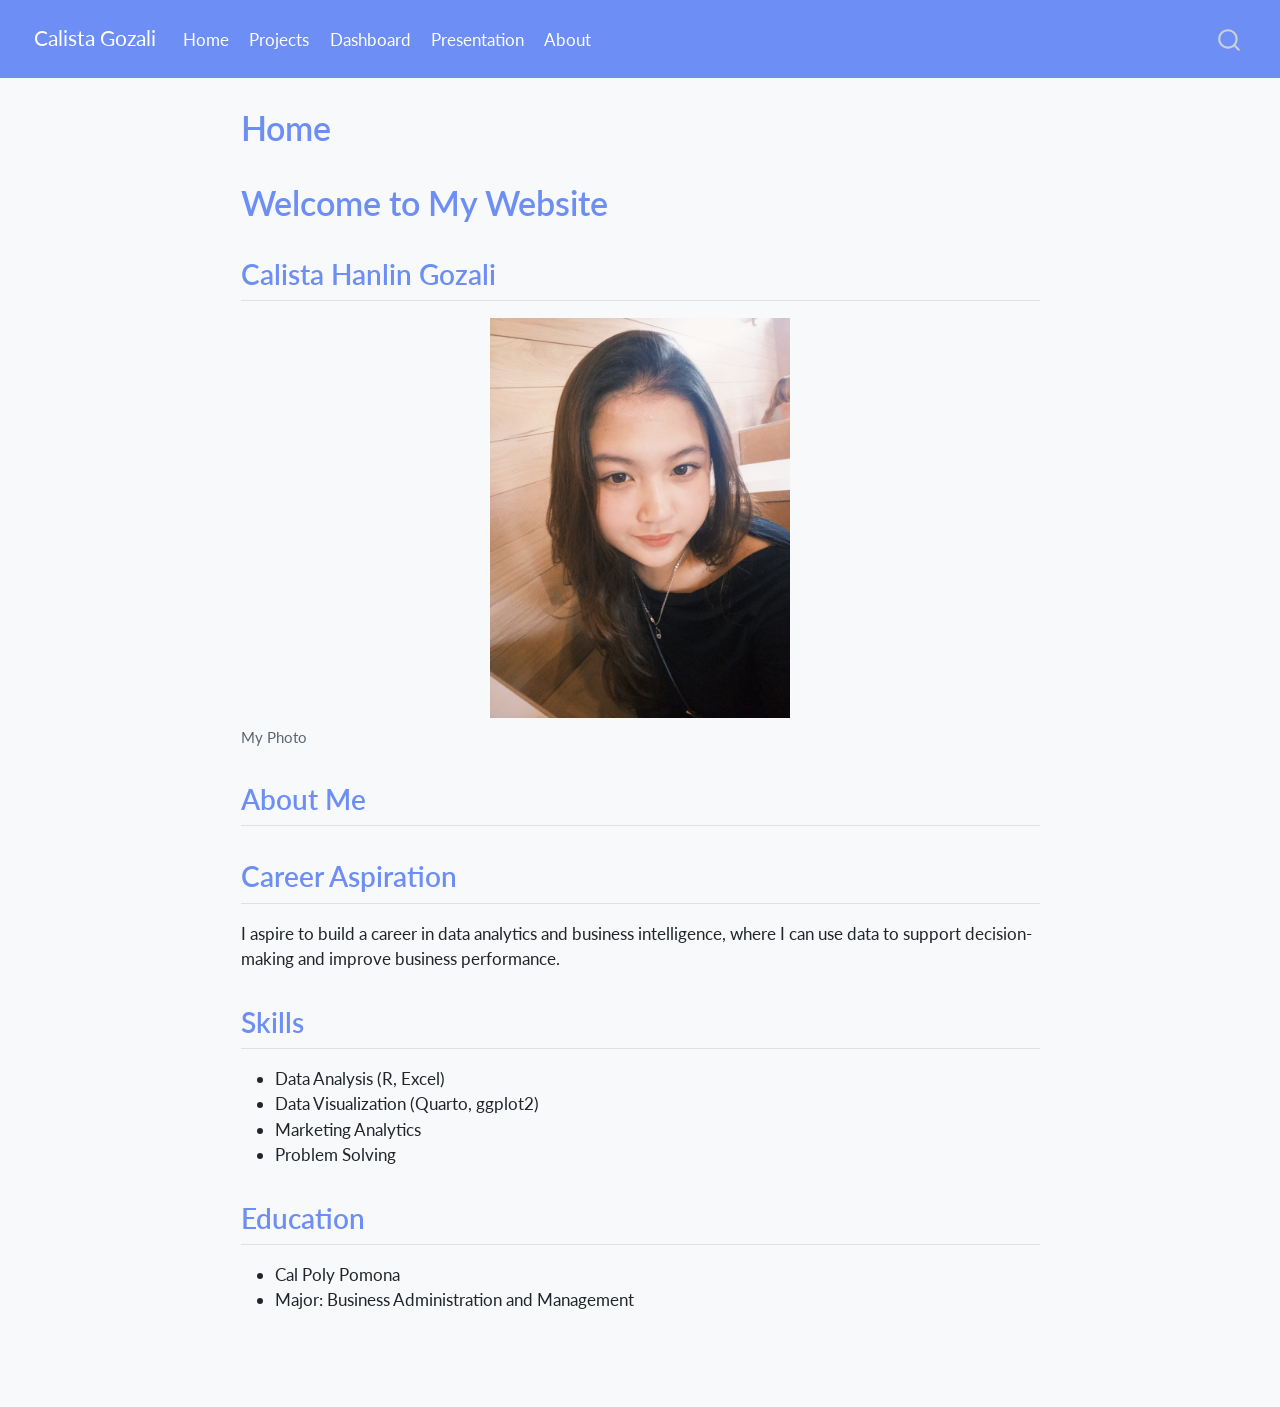
<file: index.html>
<!DOCTYPE html>
<html xmlns="http://www.w3.org/1999/xhtml" lang="en" xml:lang="en"><head>

<meta charset="utf-8">
<meta name="generator" content="quarto-1.8.25">

<meta name="viewport" content="width=device-width, initial-scale=1.0, user-scalable=yes">


<title>Home – Calista Gozali</title>
<style>
code{white-space: pre-wrap;}
span.smallcaps{font-variant: small-caps;}
div.columns{display: flex; gap: min(4vw, 1.5em);}
div.column{flex: auto; overflow-x: auto;}
div.hanging-indent{margin-left: 1.5em; text-indent: -1.5em;}
ul.task-list{list-style: none;}
ul.task-list li input[type="checkbox"] {
  width: 0.8em;
  margin: 0 0.8em 0.2em -1em; /* quarto-specific, see https://github.com/quarto-dev/quarto-cli/issues/4556 */ 
  vertical-align: middle;
}
</style>


<script src="site_libs/quarto-nav/quarto-nav.js"></script>
<script src="site_libs/quarto-nav/headroom.min.js"></script>
<script src="site_libs/clipboard/clipboard.min.js"></script>
<script src="site_libs/quarto-search/autocomplete.umd.js"></script>
<script src="site_libs/quarto-search/fuse.min.js"></script>
<script src="site_libs/quarto-search/quarto-search.js"></script>
<meta name="quarto:offset" content="./">
<script src="site_libs/quarto-html/quarto.js" type="module"></script>
<script src="site_libs/quarto-html/tabsets/tabsets.js" type="module"></script>
<script src="site_libs/quarto-html/axe/axe-check.js" type="module"></script>
<script src="site_libs/quarto-html/popper.min.js"></script>
<script src="site_libs/quarto-html/tippy.umd.min.js"></script>
<script src="site_libs/quarto-html/anchor.min.js"></script>
<link href="site_libs/quarto-html/tippy.css" rel="stylesheet">
<link href="site_libs/quarto-html/quarto-syntax-highlighting-7b89279ff1a6dce999919e0e67d4d9ec.css" rel="stylesheet" id="quarto-text-highlighting-styles">
<script src="site_libs/bootstrap/bootstrap.min.js"></script>
<link href="site_libs/bootstrap/bootstrap-icons.css" rel="stylesheet">
<link href="site_libs/bootstrap/bootstrap-f93c2b1f3f0577f377aefa4848a86a36.min.css" rel="stylesheet" append-hash="true" id="quarto-bootstrap" data-mode="light">
<script id="quarto-search-options" type="application/json">{
  "location": "navbar",
  "copy-button": false,
  "collapse-after": 3,
  "panel-placement": "end",
  "type": "overlay",
  "limit": 50,
  "keyboard-shortcut": [
    "f",
    "/",
    "s"
  ],
  "show-item-context": false,
  "language": {
    "search-no-results-text": "No results",
    "search-matching-documents-text": "matching documents",
    "search-copy-link-title": "Copy link to search",
    "search-hide-matches-text": "Hide additional matches",
    "search-more-match-text": "more match in this document",
    "search-more-matches-text": "more matches in this document",
    "search-clear-button-title": "Clear",
    "search-text-placeholder": "",
    "search-detached-cancel-button-title": "Cancel",
    "search-submit-button-title": "Submit",
    "search-label": "Search"
  }
}</script>


<link rel="stylesheet" href="styles.css">
</head>

<body class="nav-fixed fullcontent quarto-light">

<div id="quarto-search-results"></div>
  <header id="quarto-header" class="headroom fixed-top">
    <nav class="navbar navbar-expand-lg " data-bs-theme="dark">
      <div class="navbar-container container-fluid">
      <div class="navbar-brand-container mx-auto">
    <a href="./index.html" class="navbar-brand navbar-brand-logo">
    </a>
    <a class="navbar-brand" href="./index.html">
    <span class="navbar-title">Calista Gozali</span>
    </a>
  </div>
            <div id="quarto-search" class="" title="Search"></div>
          <button class="navbar-toggler" type="button" data-bs-toggle="collapse" data-bs-target="#navbarCollapse" aria-controls="navbarCollapse" role="menu" aria-expanded="false" aria-label="Toggle navigation" onclick="if (window.quartoToggleHeadroom) { window.quartoToggleHeadroom(); }">
  <span class="navbar-toggler-icon"></span>
</button>
          <div class="collapse navbar-collapse" id="navbarCollapse">
            <ul class="navbar-nav navbar-nav-scroll me-auto">
  <li class="nav-item">
    <a class="nav-link active" href="./index.html" aria-current="page"> 
<span class="menu-text">Home</span></a>
  </li>  
  <li class="nav-item">
    <a class="nav-link" href="./projects.html"> 
<span class="menu-text">Projects</span></a>
  </li>  
  <li class="nav-item">
    <a class="nav-link" href="./Dashboard.html"> 
<span class="menu-text">Dashboard</span></a>
  </li>  
  <li class="nav-item">
    <a class="nav-link" href="./presentation.html"> 
<span class="menu-text">Presentation</span></a>
  </li>  
  <li class="nav-item">
    <a class="nav-link" href="./about.html"> 
<span class="menu-text">About</span></a>
  </li>  
</ul>
          </div> <!-- /navcollapse -->
            <div class="quarto-navbar-tools">
</div>
      </div> <!-- /container-fluid -->
    </nav>
</header>
<!-- content -->
<div id="quarto-content" class="quarto-container page-columns page-rows-contents page-layout-article page-navbar">
<!-- sidebar -->
<!-- margin-sidebar -->
    
<!-- main -->
<main class="content" id="quarto-document-content">

<header id="title-block-header" class="quarto-title-block default">
<div class="quarto-title">
<h1 class="title">Home</h1>
</div>



<div class="quarto-title-meta">

    
  
    
  </div>
  


</header>


<section id="welcome-to-my-website" class="level1">
<h1>Welcome to My Website</h1>
<section id="calista-hanlin-gozali" class="level2">
<h2 class="anchored" data-anchor-id="calista-hanlin-gozali">Calista Hanlin Gozali</h2>
<div class="quarto-figure quarto-figure-center">
<figure class="figure">
<p><img src="profile.jpeg" class="img-fluid figure-img" width="300"></p>
<figcaption>My Photo</figcaption>
</figure>
</div>
</section>
<section id="about-me" class="level2">
<h2 class="anchored" data-anchor-id="about-me">About Me</h2>
</section>
<section id="career-aspiration" class="level2">
<h2 class="anchored" data-anchor-id="career-aspiration">Career Aspiration</h2>
<p>I aspire to build a career in data analytics and business intelligence, where I can use data to support decision-making and improve business performance.</p>
</section>
<section id="skills" class="level2">
<h2 class="anchored" data-anchor-id="skills">Skills</h2>
<ul>
<li>Data Analysis (R, Excel)</li>
<li>Data Visualization (Quarto, ggplot2)</li>
<li>Marketing Analytics</li>
<li>Problem Solving</li>
</ul>
</section>
<section id="education" class="level2">
<h2 class="anchored" data-anchor-id="education">Education</h2>
<ul>
<li>Cal Poly Pomona</li>
<li>Major: Business Administration and Management</li>
</ul>


</section>
</section>

</main> <!-- /main -->
<script id="quarto-html-after-body" type="application/javascript">
  window.document.addEventListener("DOMContentLoaded", function (event) {
    const icon = "";
    const anchorJS = new window.AnchorJS();
    anchorJS.options = {
      placement: 'right',
      icon: icon
    };
    anchorJS.add('.anchored');
    const isCodeAnnotation = (el) => {
      for (const clz of el.classList) {
        if (clz.startsWith('code-annotation-')) {                     
          return true;
        }
      }
      return false;
    }
    const onCopySuccess = function(e) {
      // button target
      const button = e.trigger;
      // don't keep focus
      button.blur();
      // flash "checked"
      button.classList.add('code-copy-button-checked');
      var currentTitle = button.getAttribute("title");
      button.setAttribute("title", "Copied!");
      let tooltip;
      if (window.bootstrap) {
        button.setAttribute("data-bs-toggle", "tooltip");
        button.setAttribute("data-bs-placement", "left");
        button.setAttribute("data-bs-title", "Copied!");
        tooltip = new bootstrap.Tooltip(button, 
          { trigger: "manual", 
            customClass: "code-copy-button-tooltip",
            offset: [0, -8]});
        tooltip.show();    
      }
      setTimeout(function() {
        if (tooltip) {
          tooltip.hide();
          button.removeAttribute("data-bs-title");
          button.removeAttribute("data-bs-toggle");
          button.removeAttribute("data-bs-placement");
        }
        button.setAttribute("title", currentTitle);
        button.classList.remove('code-copy-button-checked');
      }, 1000);
      // clear code selection
      e.clearSelection();
    }
    const getTextToCopy = function(trigger) {
      const outerScaffold = trigger.parentElement.cloneNode(true);
      const codeEl = outerScaffold.querySelector('code');
      for (const childEl of codeEl.children) {
        if (isCodeAnnotation(childEl)) {
          childEl.remove();
        }
      }
      return codeEl.innerText;
    }
    const clipboard = new window.ClipboardJS('.code-copy-button:not([data-in-quarto-modal])', {
      text: getTextToCopy
    });
    clipboard.on('success', onCopySuccess);
    if (window.document.getElementById('quarto-embedded-source-code-modal')) {
      const clipboardModal = new window.ClipboardJS('.code-copy-button[data-in-quarto-modal]', {
        text: getTextToCopy,
        container: window.document.getElementById('quarto-embedded-source-code-modal')
      });
      clipboardModal.on('success', onCopySuccess);
    }
      var localhostRegex = new RegExp(/^(?:http|https):\/\/localhost\:?[0-9]*\//);
      var mailtoRegex = new RegExp(/^mailto:/);
        var filterRegex = new RegExp('/' + window.location.host + '/');
      var isInternal = (href) => {
          return filterRegex.test(href) || localhostRegex.test(href) || mailtoRegex.test(href);
      }
      // Inspect non-navigation links and adorn them if external
     var links = window.document.querySelectorAll('a[href]:not(.nav-link):not(.navbar-brand):not(.toc-action):not(.sidebar-link):not(.sidebar-item-toggle):not(.pagination-link):not(.no-external):not([aria-hidden]):not(.dropdown-item):not(.quarto-navigation-tool):not(.about-link)');
      for (var i=0; i<links.length; i++) {
        const link = links[i];
        if (!isInternal(link.href)) {
          // undo the damage that might have been done by quarto-nav.js in the case of
          // links that we want to consider external
          if (link.dataset.originalHref !== undefined) {
            link.href = link.dataset.originalHref;
          }
        }
      }
    function tippyHover(el, contentFn, onTriggerFn, onUntriggerFn) {
      const config = {
        allowHTML: true,
        maxWidth: 500,
        delay: 100,
        arrow: false,
        appendTo: function(el) {
            return el.parentElement;
        },
        interactive: true,
        interactiveBorder: 10,
        theme: 'quarto',
        placement: 'bottom-start',
      };
      if (contentFn) {
        config.content = contentFn;
      }
      if (onTriggerFn) {
        config.onTrigger = onTriggerFn;
      }
      if (onUntriggerFn) {
        config.onUntrigger = onUntriggerFn;
      }
      window.tippy(el, config); 
    }
    const noterefs = window.document.querySelectorAll('a[role="doc-noteref"]');
    for (var i=0; i<noterefs.length; i++) {
      const ref = noterefs[i];
      tippyHover(ref, function() {
        // use id or data attribute instead here
        let href = ref.getAttribute('data-footnote-href') || ref.getAttribute('href');
        try { href = new URL(href).hash; } catch {}
        const id = href.replace(/^#\/?/, "");
        const note = window.document.getElementById(id);
        if (note) {
          return note.innerHTML;
        } else {
          return "";
        }
      });
    }
    const xrefs = window.document.querySelectorAll('a.quarto-xref');
    const processXRef = (id, note) => {
      // Strip column container classes
      const stripColumnClz = (el) => {
        el.classList.remove("page-full", "page-columns");
        if (el.children) {
          for (const child of el.children) {
            stripColumnClz(child);
          }
        }
      }
      stripColumnClz(note)
      if (id === null || id.startsWith('sec-')) {
        // Special case sections, only their first couple elements
        const container = document.createElement("div");
        if (note.children && note.children.length > 2) {
          container.appendChild(note.children[0].cloneNode(true));
          for (let i = 1; i < note.children.length; i++) {
            const child = note.children[i];
            if (child.tagName === "P" && child.innerText === "") {
              continue;
            } else {
              container.appendChild(child.cloneNode(true));
              break;
            }
          }
          if (window.Quarto?.typesetMath) {
            window.Quarto.typesetMath(container);
          }
          return container.innerHTML
        } else {
          if (window.Quarto?.typesetMath) {
            window.Quarto.typesetMath(note);
          }
          return note.innerHTML;
        }
      } else {
        // Remove any anchor links if they are present
        const anchorLink = note.querySelector('a.anchorjs-link');
        if (anchorLink) {
          anchorLink.remove();
        }
        if (window.Quarto?.typesetMath) {
          window.Quarto.typesetMath(note);
        }
        if (note.classList.contains("callout")) {
          return note.outerHTML;
        } else {
          return note.innerHTML;
        }
      }
    }
    for (var i=0; i<xrefs.length; i++) {
      const xref = xrefs[i];
      tippyHover(xref, undefined, function(instance) {
        instance.disable();
        let url = xref.getAttribute('href');
        let hash = undefined; 
        if (url.startsWith('#')) {
          hash = url;
        } else {
          try { hash = new URL(url).hash; } catch {}
        }
        if (hash) {
          const id = hash.replace(/^#\/?/, "");
          const note = window.document.getElementById(id);
          if (note !== null) {
            try {
              const html = processXRef(id, note.cloneNode(true));
              instance.setContent(html);
            } finally {
              instance.enable();
              instance.show();
            }
          } else {
            // See if we can fetch this
            fetch(url.split('#')[0])
            .then(res => res.text())
            .then(html => {
              const parser = new DOMParser();
              const htmlDoc = parser.parseFromString(html, "text/html");
              const note = htmlDoc.getElementById(id);
              if (note !== null) {
                const html = processXRef(id, note);
                instance.setContent(html);
              } 
            }).finally(() => {
              instance.enable();
              instance.show();
            });
          }
        } else {
          // See if we can fetch a full url (with no hash to target)
          // This is a special case and we should probably do some content thinning / targeting
          fetch(url)
          .then(res => res.text())
          .then(html => {
            const parser = new DOMParser();
            const htmlDoc = parser.parseFromString(html, "text/html");
            const note = htmlDoc.querySelector('main.content');
            if (note !== null) {
              // This should only happen for chapter cross references
              // (since there is no id in the URL)
              // remove the first header
              if (note.children.length > 0 && note.children[0].tagName === "HEADER") {
                note.children[0].remove();
              }
              const html = processXRef(null, note);
              instance.setContent(html);
            } 
          }).finally(() => {
            instance.enable();
            instance.show();
          });
        }
      }, function(instance) {
      });
    }
        let selectedAnnoteEl;
        const selectorForAnnotation = ( cell, annotation) => {
          let cellAttr = 'data-code-cell="' + cell + '"';
          let lineAttr = 'data-code-annotation="' +  annotation + '"';
          const selector = 'span[' + cellAttr + '][' + lineAttr + ']';
          return selector;
        }
        const selectCodeLines = (annoteEl) => {
          const doc = window.document;
          const targetCell = annoteEl.getAttribute("data-target-cell");
          const targetAnnotation = annoteEl.getAttribute("data-target-annotation");
          const annoteSpan = window.document.querySelector(selectorForAnnotation(targetCell, targetAnnotation));
          const lines = annoteSpan.getAttribute("data-code-lines").split(",");
          const lineIds = lines.map((line) => {
            return targetCell + "-" + line;
          })
          let top = null;
          let height = null;
          let parent = null;
          if (lineIds.length > 0) {
              //compute the position of the single el (top and bottom and make a div)
              const el = window.document.getElementById(lineIds[0]);
              top = el.offsetTop;
              height = el.offsetHeight;
              parent = el.parentElement.parentElement;
            if (lineIds.length > 1) {
              const lastEl = window.document.getElementById(lineIds[lineIds.length - 1]);
              const bottom = lastEl.offsetTop + lastEl.offsetHeight;
              height = bottom - top;
            }
            if (top !== null && height !== null && parent !== null) {
              // cook up a div (if necessary) and position it 
              let div = window.document.getElementById("code-annotation-line-highlight");
              if (div === null) {
                div = window.document.createElement("div");
                div.setAttribute("id", "code-annotation-line-highlight");
                div.style.position = 'absolute';
                parent.appendChild(div);
              }
              div.style.top = top - 2 + "px";
              div.style.height = height + 4 + "px";
              div.style.left = 0;
              let gutterDiv = window.document.getElementById("code-annotation-line-highlight-gutter");
              if (gutterDiv === null) {
                gutterDiv = window.document.createElement("div");
                gutterDiv.setAttribute("id", "code-annotation-line-highlight-gutter");
                gutterDiv.style.position = 'absolute';
                const codeCell = window.document.getElementById(targetCell);
                const gutter = codeCell.querySelector('.code-annotation-gutter');
                gutter.appendChild(gutterDiv);
              }
              gutterDiv.style.top = top - 2 + "px";
              gutterDiv.style.height = height + 4 + "px";
            }
            selectedAnnoteEl = annoteEl;
          }
        };
        const unselectCodeLines = () => {
          const elementsIds = ["code-annotation-line-highlight", "code-annotation-line-highlight-gutter"];
          elementsIds.forEach((elId) => {
            const div = window.document.getElementById(elId);
            if (div) {
              div.remove();
            }
          });
          selectedAnnoteEl = undefined;
        };
          // Handle positioning of the toggle
      window.addEventListener(
        "resize",
        throttle(() => {
          elRect = undefined;
          if (selectedAnnoteEl) {
            selectCodeLines(selectedAnnoteEl);
          }
        }, 10)
      );
      function throttle(fn, ms) {
      let throttle = false;
      let timer;
        return (...args) => {
          if(!throttle) { // first call gets through
              fn.apply(this, args);
              throttle = true;
          } else { // all the others get throttled
              if(timer) clearTimeout(timer); // cancel #2
              timer = setTimeout(() => {
                fn.apply(this, args);
                timer = throttle = false;
              }, ms);
          }
        };
      }
        // Attach click handler to the DT
        const annoteDls = window.document.querySelectorAll('dt[data-target-cell]');
        for (const annoteDlNode of annoteDls) {
          annoteDlNode.addEventListener('click', (event) => {
            const clickedEl = event.target;
            if (clickedEl !== selectedAnnoteEl) {
              unselectCodeLines();
              const activeEl = window.document.querySelector('dt[data-target-cell].code-annotation-active');
              if (activeEl) {
                activeEl.classList.remove('code-annotation-active');
              }
              selectCodeLines(clickedEl);
              clickedEl.classList.add('code-annotation-active');
            } else {
              // Unselect the line
              unselectCodeLines();
              clickedEl.classList.remove('code-annotation-active');
            }
          });
        }
    const findCites = (el) => {
      const parentEl = el.parentElement;
      if (parentEl) {
        const cites = parentEl.dataset.cites;
        if (cites) {
          return {
            el,
            cites: cites.split(' ')
          };
        } else {
          return findCites(el.parentElement)
        }
      } else {
        return undefined;
      }
    };
    var bibliorefs = window.document.querySelectorAll('a[role="doc-biblioref"]');
    for (var i=0; i<bibliorefs.length; i++) {
      const ref = bibliorefs[i];
      const citeInfo = findCites(ref);
      if (citeInfo) {
        tippyHover(citeInfo.el, function() {
          var popup = window.document.createElement('div');
          citeInfo.cites.forEach(function(cite) {
            var citeDiv = window.document.createElement('div');
            citeDiv.classList.add('hanging-indent');
            citeDiv.classList.add('csl-entry');
            var biblioDiv = window.document.getElementById('ref-' + cite);
            if (biblioDiv) {
              citeDiv.innerHTML = biblioDiv.innerHTML;
            }
            popup.appendChild(citeDiv);
          });
          return popup.innerHTML;
        });
      }
    }
  });
  </script>
</div> <!-- /content -->




</body></html>
</file>
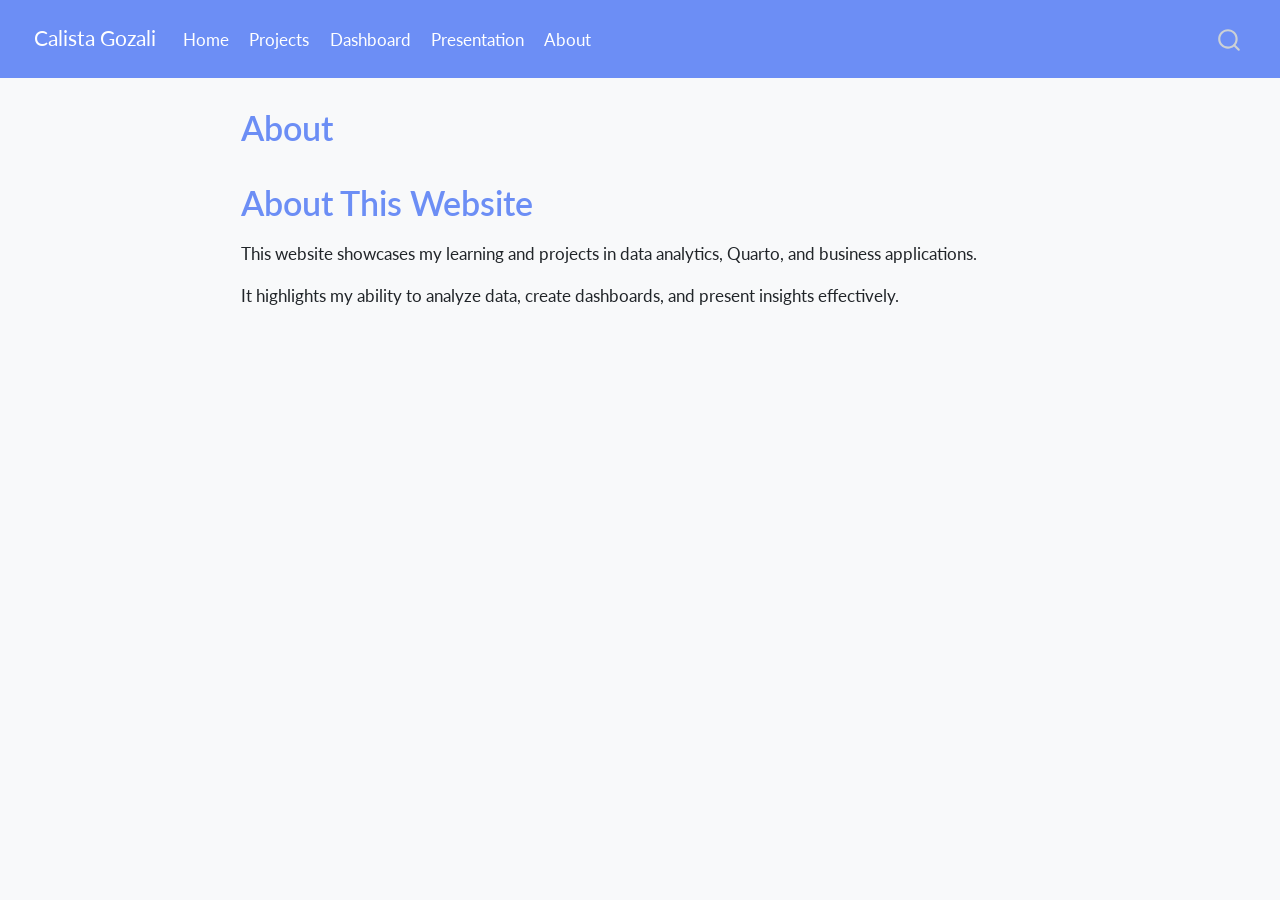
<file: about.html>
<!DOCTYPE html>
<html xmlns="http://www.w3.org/1999/xhtml" lang="en" xml:lang="en"><head>

<meta charset="utf-8">
<meta name="generator" content="quarto-1.8.25">

<meta name="viewport" content="width=device-width, initial-scale=1.0, user-scalable=yes">


<title>About – Calista Gozali</title>
<style>
code{white-space: pre-wrap;}
span.smallcaps{font-variant: small-caps;}
div.columns{display: flex; gap: min(4vw, 1.5em);}
div.column{flex: auto; overflow-x: auto;}
div.hanging-indent{margin-left: 1.5em; text-indent: -1.5em;}
ul.task-list{list-style: none;}
ul.task-list li input[type="checkbox"] {
  width: 0.8em;
  margin: 0 0.8em 0.2em -1em; /* quarto-specific, see https://github.com/quarto-dev/quarto-cli/issues/4556 */ 
  vertical-align: middle;
}
</style>


<script src="site_libs/quarto-nav/quarto-nav.js"></script>
<script src="site_libs/quarto-nav/headroom.min.js"></script>
<script src="site_libs/clipboard/clipboard.min.js"></script>
<script src="site_libs/quarto-search/autocomplete.umd.js"></script>
<script src="site_libs/quarto-search/fuse.min.js"></script>
<script src="site_libs/quarto-search/quarto-search.js"></script>
<meta name="quarto:offset" content="./">
<script src="site_libs/quarto-html/quarto.js" type="module"></script>
<script src="site_libs/quarto-html/tabsets/tabsets.js" type="module"></script>
<script src="site_libs/quarto-html/axe/axe-check.js" type="module"></script>
<script src="site_libs/quarto-html/popper.min.js"></script>
<script src="site_libs/quarto-html/tippy.umd.min.js"></script>
<script src="site_libs/quarto-html/anchor.min.js"></script>
<link href="site_libs/quarto-html/tippy.css" rel="stylesheet">
<link href="site_libs/quarto-html/quarto-syntax-highlighting-7b89279ff1a6dce999919e0e67d4d9ec.css" rel="stylesheet" id="quarto-text-highlighting-styles">
<script src="site_libs/bootstrap/bootstrap.min.js"></script>
<link href="site_libs/bootstrap/bootstrap-icons.css" rel="stylesheet">
<link href="site_libs/bootstrap/bootstrap-f93c2b1f3f0577f377aefa4848a86a36.min.css" rel="stylesheet" append-hash="true" id="quarto-bootstrap" data-mode="light">
<script id="quarto-search-options" type="application/json">{
  "location": "navbar",
  "copy-button": false,
  "collapse-after": 3,
  "panel-placement": "end",
  "type": "overlay",
  "limit": 50,
  "keyboard-shortcut": [
    "f",
    "/",
    "s"
  ],
  "show-item-context": false,
  "language": {
    "search-no-results-text": "No results",
    "search-matching-documents-text": "matching documents",
    "search-copy-link-title": "Copy link to search",
    "search-hide-matches-text": "Hide additional matches",
    "search-more-match-text": "more match in this document",
    "search-more-matches-text": "more matches in this document",
    "search-clear-button-title": "Clear",
    "search-text-placeholder": "",
    "search-detached-cancel-button-title": "Cancel",
    "search-submit-button-title": "Submit",
    "search-label": "Search"
  }
}</script>


<link rel="stylesheet" href="styles.css">
</head>

<body class="nav-fixed fullcontent quarto-light">

<div id="quarto-search-results"></div>
  <header id="quarto-header" class="headroom fixed-top">
    <nav class="navbar navbar-expand-lg " data-bs-theme="dark">
      <div class="navbar-container container-fluid">
      <div class="navbar-brand-container mx-auto">
    <a href="./index.html" class="navbar-brand navbar-brand-logo">
    </a>
    <a class="navbar-brand" href="./index.html">
    <span class="navbar-title">Calista Gozali</span>
    </a>
  </div>
            <div id="quarto-search" class="" title="Search"></div>
          <button class="navbar-toggler" type="button" data-bs-toggle="collapse" data-bs-target="#navbarCollapse" aria-controls="navbarCollapse" role="menu" aria-expanded="false" aria-label="Toggle navigation" onclick="if (window.quartoToggleHeadroom) { window.quartoToggleHeadroom(); }">
  <span class="navbar-toggler-icon"></span>
</button>
          <div class="collapse navbar-collapse" id="navbarCollapse">
            <ul class="navbar-nav navbar-nav-scroll me-auto">
  <li class="nav-item">
    <a class="nav-link" href="./index.html"> 
<span class="menu-text">Home</span></a>
  </li>  
  <li class="nav-item">
    <a class="nav-link" href="./projects.html"> 
<span class="menu-text">Projects</span></a>
  </li>  
  <li class="nav-item">
    <a class="nav-link" href="./Dashboard.html"> 
<span class="menu-text">Dashboard</span></a>
  </li>  
  <li class="nav-item">
    <a class="nav-link" href="./presentation.html"> 
<span class="menu-text">Presentation</span></a>
  </li>  
  <li class="nav-item">
    <a class="nav-link active" href="./about.html" aria-current="page"> 
<span class="menu-text">About</span></a>
  </li>  
</ul>
          </div> <!-- /navcollapse -->
            <div class="quarto-navbar-tools">
</div>
      </div> <!-- /container-fluid -->
    </nav>
</header>
<!-- content -->
<div id="quarto-content" class="quarto-container page-columns page-rows-contents page-layout-article page-navbar">
<!-- sidebar -->
<!-- margin-sidebar -->
    
<!-- main -->
<main class="content" id="quarto-document-content">

<header id="title-block-header" class="quarto-title-block default">
<div class="quarto-title">
<h1 class="title">About</h1>
</div>



<div class="quarto-title-meta">

    
  
    
  </div>
  


</header>


<section id="about-this-website" class="level1">
<h1>About This Website</h1>
<p>This website showcases my learning and projects in data analytics, Quarto, and business applications.</p>
<p>It highlights my ability to analyze data, create dashboards, and present insights effectively.</p>


</section>

</main> <!-- /main -->
<script id="quarto-html-after-body" type="application/javascript">
  window.document.addEventListener("DOMContentLoaded", function (event) {
    const icon = "";
    const anchorJS = new window.AnchorJS();
    anchorJS.options = {
      placement: 'right',
      icon: icon
    };
    anchorJS.add('.anchored');
    const isCodeAnnotation = (el) => {
      for (const clz of el.classList) {
        if (clz.startsWith('code-annotation-')) {                     
          return true;
        }
      }
      return false;
    }
    const onCopySuccess = function(e) {
      // button target
      const button = e.trigger;
      // don't keep focus
      button.blur();
      // flash "checked"
      button.classList.add('code-copy-button-checked');
      var currentTitle = button.getAttribute("title");
      button.setAttribute("title", "Copied!");
      let tooltip;
      if (window.bootstrap) {
        button.setAttribute("data-bs-toggle", "tooltip");
        button.setAttribute("data-bs-placement", "left");
        button.setAttribute("data-bs-title", "Copied!");
        tooltip = new bootstrap.Tooltip(button, 
          { trigger: "manual", 
            customClass: "code-copy-button-tooltip",
            offset: [0, -8]});
        tooltip.show();    
      }
      setTimeout(function() {
        if (tooltip) {
          tooltip.hide();
          button.removeAttribute("data-bs-title");
          button.removeAttribute("data-bs-toggle");
          button.removeAttribute("data-bs-placement");
        }
        button.setAttribute("title", currentTitle);
        button.classList.remove('code-copy-button-checked');
      }, 1000);
      // clear code selection
      e.clearSelection();
    }
    const getTextToCopy = function(trigger) {
      const outerScaffold = trigger.parentElement.cloneNode(true);
      const codeEl = outerScaffold.querySelector('code');
      for (const childEl of codeEl.children) {
        if (isCodeAnnotation(childEl)) {
          childEl.remove();
        }
      }
      return codeEl.innerText;
    }
    const clipboard = new window.ClipboardJS('.code-copy-button:not([data-in-quarto-modal])', {
      text: getTextToCopy
    });
    clipboard.on('success', onCopySuccess);
    if (window.document.getElementById('quarto-embedded-source-code-modal')) {
      const clipboardModal = new window.ClipboardJS('.code-copy-button[data-in-quarto-modal]', {
        text: getTextToCopy,
        container: window.document.getElementById('quarto-embedded-source-code-modal')
      });
      clipboardModal.on('success', onCopySuccess);
    }
      var localhostRegex = new RegExp(/^(?:http|https):\/\/localhost\:?[0-9]*\//);
      var mailtoRegex = new RegExp(/^mailto:/);
        var filterRegex = new RegExp('/' + window.location.host + '/');
      var isInternal = (href) => {
          return filterRegex.test(href) || localhostRegex.test(href) || mailtoRegex.test(href);
      }
      // Inspect non-navigation links and adorn them if external
     var links = window.document.querySelectorAll('a[href]:not(.nav-link):not(.navbar-brand):not(.toc-action):not(.sidebar-link):not(.sidebar-item-toggle):not(.pagination-link):not(.no-external):not([aria-hidden]):not(.dropdown-item):not(.quarto-navigation-tool):not(.about-link)');
      for (var i=0; i<links.length; i++) {
        const link = links[i];
        if (!isInternal(link.href)) {
          // undo the damage that might have been done by quarto-nav.js in the case of
          // links that we want to consider external
          if (link.dataset.originalHref !== undefined) {
            link.href = link.dataset.originalHref;
          }
        }
      }
    function tippyHover(el, contentFn, onTriggerFn, onUntriggerFn) {
      const config = {
        allowHTML: true,
        maxWidth: 500,
        delay: 100,
        arrow: false,
        appendTo: function(el) {
            return el.parentElement;
        },
        interactive: true,
        interactiveBorder: 10,
        theme: 'quarto',
        placement: 'bottom-start',
      };
      if (contentFn) {
        config.content = contentFn;
      }
      if (onTriggerFn) {
        config.onTrigger = onTriggerFn;
      }
      if (onUntriggerFn) {
        config.onUntrigger = onUntriggerFn;
      }
      window.tippy(el, config); 
    }
    const noterefs = window.document.querySelectorAll('a[role="doc-noteref"]');
    for (var i=0; i<noterefs.length; i++) {
      const ref = noterefs[i];
      tippyHover(ref, function() {
        // use id or data attribute instead here
        let href = ref.getAttribute('data-footnote-href') || ref.getAttribute('href');
        try { href = new URL(href).hash; } catch {}
        const id = href.replace(/^#\/?/, "");
        const note = window.document.getElementById(id);
        if (note) {
          return note.innerHTML;
        } else {
          return "";
        }
      });
    }
    const xrefs = window.document.querySelectorAll('a.quarto-xref');
    const processXRef = (id, note) => {
      // Strip column container classes
      const stripColumnClz = (el) => {
        el.classList.remove("page-full", "page-columns");
        if (el.children) {
          for (const child of el.children) {
            stripColumnClz(child);
          }
        }
      }
      stripColumnClz(note)
      if (id === null || id.startsWith('sec-')) {
        // Special case sections, only their first couple elements
        const container = document.createElement("div");
        if (note.children && note.children.length > 2) {
          container.appendChild(note.children[0].cloneNode(true));
          for (let i = 1; i < note.children.length; i++) {
            const child = note.children[i];
            if (child.tagName === "P" && child.innerText === "") {
              continue;
            } else {
              container.appendChild(child.cloneNode(true));
              break;
            }
          }
          if (window.Quarto?.typesetMath) {
            window.Quarto.typesetMath(container);
          }
          return container.innerHTML
        } else {
          if (window.Quarto?.typesetMath) {
            window.Quarto.typesetMath(note);
          }
          return note.innerHTML;
        }
      } else {
        // Remove any anchor links if they are present
        const anchorLink = note.querySelector('a.anchorjs-link');
        if (anchorLink) {
          anchorLink.remove();
        }
        if (window.Quarto?.typesetMath) {
          window.Quarto.typesetMath(note);
        }
        if (note.classList.contains("callout")) {
          return note.outerHTML;
        } else {
          return note.innerHTML;
        }
      }
    }
    for (var i=0; i<xrefs.length; i++) {
      const xref = xrefs[i];
      tippyHover(xref, undefined, function(instance) {
        instance.disable();
        let url = xref.getAttribute('href');
        let hash = undefined; 
        if (url.startsWith('#')) {
          hash = url;
        } else {
          try { hash = new URL(url).hash; } catch {}
        }
        if (hash) {
          const id = hash.replace(/^#\/?/, "");
          const note = window.document.getElementById(id);
          if (note !== null) {
            try {
              const html = processXRef(id, note.cloneNode(true));
              instance.setContent(html);
            } finally {
              instance.enable();
              instance.show();
            }
          } else {
            // See if we can fetch this
            fetch(url.split('#')[0])
            .then(res => res.text())
            .then(html => {
              const parser = new DOMParser();
              const htmlDoc = parser.parseFromString(html, "text/html");
              const note = htmlDoc.getElementById(id);
              if (note !== null) {
                const html = processXRef(id, note);
                instance.setContent(html);
              } 
            }).finally(() => {
              instance.enable();
              instance.show();
            });
          }
        } else {
          // See if we can fetch a full url (with no hash to target)
          // This is a special case and we should probably do some content thinning / targeting
          fetch(url)
          .then(res => res.text())
          .then(html => {
            const parser = new DOMParser();
            const htmlDoc = parser.parseFromString(html, "text/html");
            const note = htmlDoc.querySelector('main.content');
            if (note !== null) {
              // This should only happen for chapter cross references
              // (since there is no id in the URL)
              // remove the first header
              if (note.children.length > 0 && note.children[0].tagName === "HEADER") {
                note.children[0].remove();
              }
              const html = processXRef(null, note);
              instance.setContent(html);
            } 
          }).finally(() => {
            instance.enable();
            instance.show();
          });
        }
      }, function(instance) {
      });
    }
        let selectedAnnoteEl;
        const selectorForAnnotation = ( cell, annotation) => {
          let cellAttr = 'data-code-cell="' + cell + '"';
          let lineAttr = 'data-code-annotation="' +  annotation + '"';
          const selector = 'span[' + cellAttr + '][' + lineAttr + ']';
          return selector;
        }
        const selectCodeLines = (annoteEl) => {
          const doc = window.document;
          const targetCell = annoteEl.getAttribute("data-target-cell");
          const targetAnnotation = annoteEl.getAttribute("data-target-annotation");
          const annoteSpan = window.document.querySelector(selectorForAnnotation(targetCell, targetAnnotation));
          const lines = annoteSpan.getAttribute("data-code-lines").split(",");
          const lineIds = lines.map((line) => {
            return targetCell + "-" + line;
          })
          let top = null;
          let height = null;
          let parent = null;
          if (lineIds.length > 0) {
              //compute the position of the single el (top and bottom and make a div)
              const el = window.document.getElementById(lineIds[0]);
              top = el.offsetTop;
              height = el.offsetHeight;
              parent = el.parentElement.parentElement;
            if (lineIds.length > 1) {
              const lastEl = window.document.getElementById(lineIds[lineIds.length - 1]);
              const bottom = lastEl.offsetTop + lastEl.offsetHeight;
              height = bottom - top;
            }
            if (top !== null && height !== null && parent !== null) {
              // cook up a div (if necessary) and position it 
              let div = window.document.getElementById("code-annotation-line-highlight");
              if (div === null) {
                div = window.document.createElement("div");
                div.setAttribute("id", "code-annotation-line-highlight");
                div.style.position = 'absolute';
                parent.appendChild(div);
              }
              div.style.top = top - 2 + "px";
              div.style.height = height + 4 + "px";
              div.style.left = 0;
              let gutterDiv = window.document.getElementById("code-annotation-line-highlight-gutter");
              if (gutterDiv === null) {
                gutterDiv = window.document.createElement("div");
                gutterDiv.setAttribute("id", "code-annotation-line-highlight-gutter");
                gutterDiv.style.position = 'absolute';
                const codeCell = window.document.getElementById(targetCell);
                const gutter = codeCell.querySelector('.code-annotation-gutter');
                gutter.appendChild(gutterDiv);
              }
              gutterDiv.style.top = top - 2 + "px";
              gutterDiv.style.height = height + 4 + "px";
            }
            selectedAnnoteEl = annoteEl;
          }
        };
        const unselectCodeLines = () => {
          const elementsIds = ["code-annotation-line-highlight", "code-annotation-line-highlight-gutter"];
          elementsIds.forEach((elId) => {
            const div = window.document.getElementById(elId);
            if (div) {
              div.remove();
            }
          });
          selectedAnnoteEl = undefined;
        };
          // Handle positioning of the toggle
      window.addEventListener(
        "resize",
        throttle(() => {
          elRect = undefined;
          if (selectedAnnoteEl) {
            selectCodeLines(selectedAnnoteEl);
          }
        }, 10)
      );
      function throttle(fn, ms) {
      let throttle = false;
      let timer;
        return (...args) => {
          if(!throttle) { // first call gets through
              fn.apply(this, args);
              throttle = true;
          } else { // all the others get throttled
              if(timer) clearTimeout(timer); // cancel #2
              timer = setTimeout(() => {
                fn.apply(this, args);
                timer = throttle = false;
              }, ms);
          }
        };
      }
        // Attach click handler to the DT
        const annoteDls = window.document.querySelectorAll('dt[data-target-cell]');
        for (const annoteDlNode of annoteDls) {
          annoteDlNode.addEventListener('click', (event) => {
            const clickedEl = event.target;
            if (clickedEl !== selectedAnnoteEl) {
              unselectCodeLines();
              const activeEl = window.document.querySelector('dt[data-target-cell].code-annotation-active');
              if (activeEl) {
                activeEl.classList.remove('code-annotation-active');
              }
              selectCodeLines(clickedEl);
              clickedEl.classList.add('code-annotation-active');
            } else {
              // Unselect the line
              unselectCodeLines();
              clickedEl.classList.remove('code-annotation-active');
            }
          });
        }
    const findCites = (el) => {
      const parentEl = el.parentElement;
      if (parentEl) {
        const cites = parentEl.dataset.cites;
        if (cites) {
          return {
            el,
            cites: cites.split(' ')
          };
        } else {
          return findCites(el.parentElement)
        }
      } else {
        return undefined;
      }
    };
    var bibliorefs = window.document.querySelectorAll('a[role="doc-biblioref"]');
    for (var i=0; i<bibliorefs.length; i++) {
      const ref = bibliorefs[i];
      const citeInfo = findCites(ref);
      if (citeInfo) {
        tippyHover(citeInfo.el, function() {
          var popup = window.document.createElement('div');
          citeInfo.cites.forEach(function(cite) {
            var citeDiv = window.document.createElement('div');
            citeDiv.classList.add('hanging-indent');
            citeDiv.classList.add('csl-entry');
            var biblioDiv = window.document.getElementById('ref-' + cite);
            if (biblioDiv) {
              citeDiv.innerHTML = biblioDiv.innerHTML;
            }
            popup.appendChild(citeDiv);
          });
          return popup.innerHTML;
        });
      }
    }
  });
  </script>
</div> <!-- /content -->




</body></html>
</file>
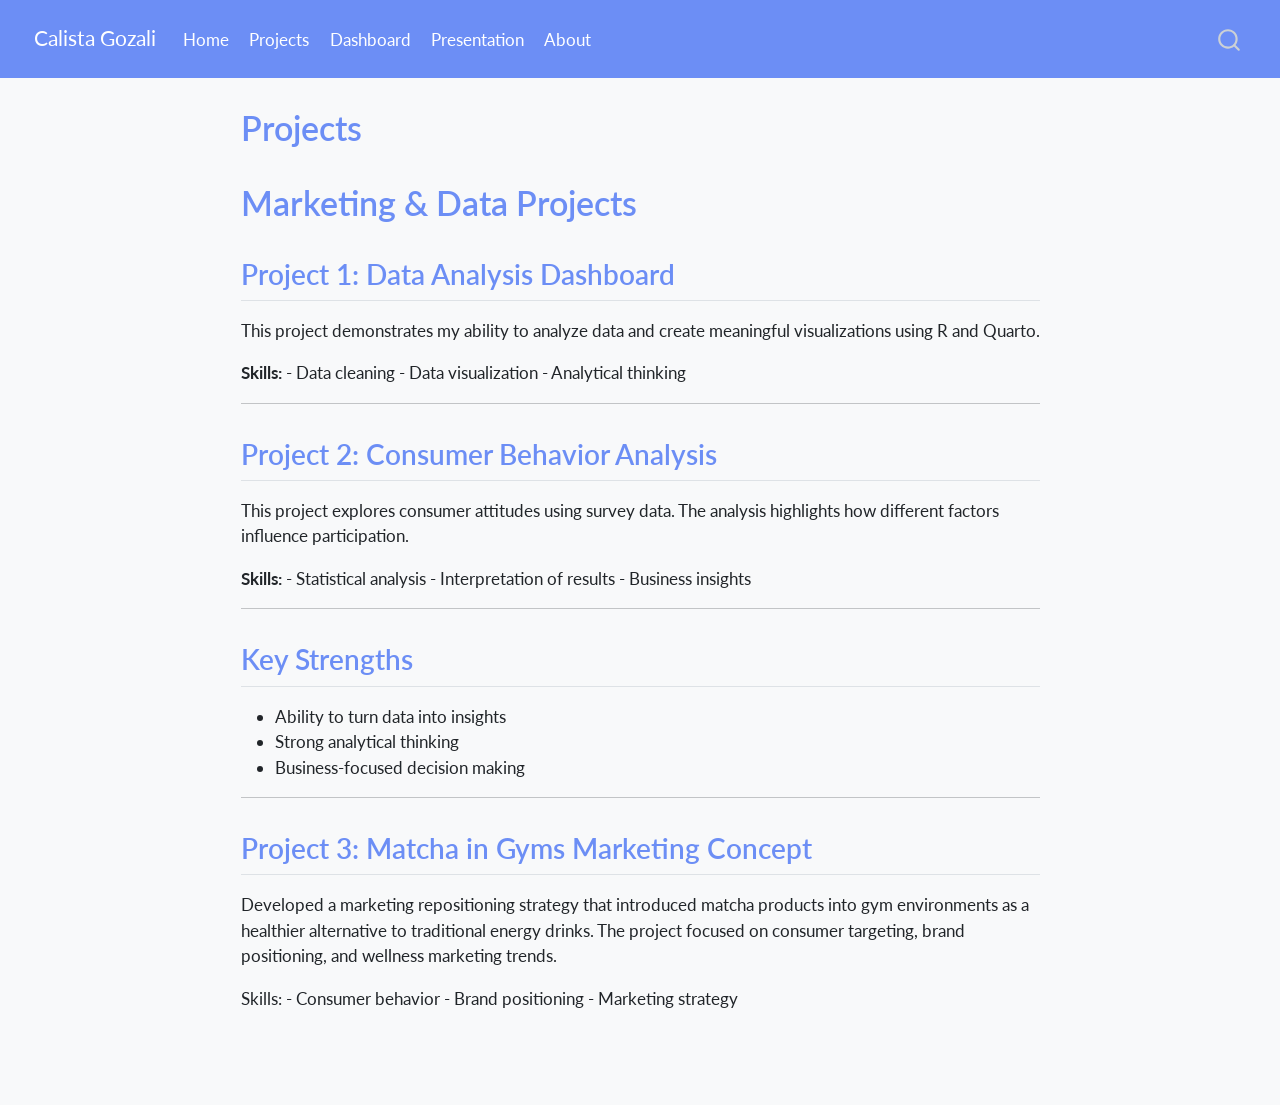
<file: projects.html>
<!DOCTYPE html>
<html xmlns="http://www.w3.org/1999/xhtml" lang="en" xml:lang="en"><head>

<meta charset="utf-8">
<meta name="generator" content="quarto-1.8.25">

<meta name="viewport" content="width=device-width, initial-scale=1.0, user-scalable=yes">


<title>Projects – Calista Gozali</title>
<style>
code{white-space: pre-wrap;}
span.smallcaps{font-variant: small-caps;}
div.columns{display: flex; gap: min(4vw, 1.5em);}
div.column{flex: auto; overflow-x: auto;}
div.hanging-indent{margin-left: 1.5em; text-indent: -1.5em;}
ul.task-list{list-style: none;}
ul.task-list li input[type="checkbox"] {
  width: 0.8em;
  margin: 0 0.8em 0.2em -1em; /* quarto-specific, see https://github.com/quarto-dev/quarto-cli/issues/4556 */ 
  vertical-align: middle;
}
</style>


<script src="site_libs/quarto-nav/quarto-nav.js"></script>
<script src="site_libs/quarto-nav/headroom.min.js"></script>
<script src="site_libs/clipboard/clipboard.min.js"></script>
<script src="site_libs/quarto-search/autocomplete.umd.js"></script>
<script src="site_libs/quarto-search/fuse.min.js"></script>
<script src="site_libs/quarto-search/quarto-search.js"></script>
<meta name="quarto:offset" content="./">
<script src="site_libs/quarto-html/quarto.js" type="module"></script>
<script src="site_libs/quarto-html/tabsets/tabsets.js" type="module"></script>
<script src="site_libs/quarto-html/axe/axe-check.js" type="module"></script>
<script src="site_libs/quarto-html/popper.min.js"></script>
<script src="site_libs/quarto-html/tippy.umd.min.js"></script>
<script src="site_libs/quarto-html/anchor.min.js"></script>
<link href="site_libs/quarto-html/tippy.css" rel="stylesheet">
<link href="site_libs/quarto-html/quarto-syntax-highlighting-7b89279ff1a6dce999919e0e67d4d9ec.css" rel="stylesheet" id="quarto-text-highlighting-styles">
<script src="site_libs/bootstrap/bootstrap.min.js"></script>
<link href="site_libs/bootstrap/bootstrap-icons.css" rel="stylesheet">
<link href="site_libs/bootstrap/bootstrap-f93c2b1f3f0577f377aefa4848a86a36.min.css" rel="stylesheet" append-hash="true" id="quarto-bootstrap" data-mode="light">
<script id="quarto-search-options" type="application/json">{
  "location": "navbar",
  "copy-button": false,
  "collapse-after": 3,
  "panel-placement": "end",
  "type": "overlay",
  "limit": 50,
  "keyboard-shortcut": [
    "f",
    "/",
    "s"
  ],
  "show-item-context": false,
  "language": {
    "search-no-results-text": "No results",
    "search-matching-documents-text": "matching documents",
    "search-copy-link-title": "Copy link to search",
    "search-hide-matches-text": "Hide additional matches",
    "search-more-match-text": "more match in this document",
    "search-more-matches-text": "more matches in this document",
    "search-clear-button-title": "Clear",
    "search-text-placeholder": "",
    "search-detached-cancel-button-title": "Cancel",
    "search-submit-button-title": "Submit",
    "search-label": "Search"
  }
}</script>


<link rel="stylesheet" href="styles.css">
</head>

<body class="nav-fixed fullcontent quarto-light">

<div id="quarto-search-results"></div>
  <header id="quarto-header" class="headroom fixed-top">
    <nav class="navbar navbar-expand-lg " data-bs-theme="dark">
      <div class="navbar-container container-fluid">
      <div class="navbar-brand-container mx-auto">
    <a href="./index.html" class="navbar-brand navbar-brand-logo">
    </a>
    <a class="navbar-brand" href="./index.html">
    <span class="navbar-title">Calista Gozali</span>
    </a>
  </div>
            <div id="quarto-search" class="" title="Search"></div>
          <button class="navbar-toggler" type="button" data-bs-toggle="collapse" data-bs-target="#navbarCollapse" aria-controls="navbarCollapse" role="menu" aria-expanded="false" aria-label="Toggle navigation" onclick="if (window.quartoToggleHeadroom) { window.quartoToggleHeadroom(); }">
  <span class="navbar-toggler-icon"></span>
</button>
          <div class="collapse navbar-collapse" id="navbarCollapse">
            <ul class="navbar-nav navbar-nav-scroll me-auto">
  <li class="nav-item">
    <a class="nav-link" href="./index.html"> 
<span class="menu-text">Home</span></a>
  </li>  
  <li class="nav-item">
    <a class="nav-link active" href="./projects.html" aria-current="page"> 
<span class="menu-text">Projects</span></a>
  </li>  
  <li class="nav-item">
    <a class="nav-link" href="./Dashboard.html"> 
<span class="menu-text">Dashboard</span></a>
  </li>  
  <li class="nav-item">
    <a class="nav-link" href="./presentation.html"> 
<span class="menu-text">Presentation</span></a>
  </li>  
  <li class="nav-item">
    <a class="nav-link" href="./about.html"> 
<span class="menu-text">About</span></a>
  </li>  
</ul>
          </div> <!-- /navcollapse -->
            <div class="quarto-navbar-tools">
</div>
      </div> <!-- /container-fluid -->
    </nav>
</header>
<!-- content -->
<div id="quarto-content" class="quarto-container page-columns page-rows-contents page-layout-article page-navbar">
<!-- sidebar -->
<!-- margin-sidebar -->
    
<!-- main -->
<main class="content" id="quarto-document-content">

<header id="title-block-header" class="quarto-title-block default">
<div class="quarto-title">
<h1 class="title">Projects</h1>
</div>



<div class="quarto-title-meta">

    
  
    
  </div>
  


</header>


<section id="marketing-data-projects" class="level1">
<h1>Marketing &amp; Data Projects</h1>
<section id="project-1-data-analysis-dashboard" class="level2">
<h2 class="anchored" data-anchor-id="project-1-data-analysis-dashboard">Project 1: Data Analysis Dashboard</h2>
<p>This project demonstrates my ability to analyze data and create meaningful visualizations using R and Quarto.</p>
<p><strong>Skills:</strong> - Data cleaning - Data visualization - Analytical thinking</p>
<hr>
</section>
<section id="project-2-consumer-behavior-analysis" class="level2">
<h2 class="anchored" data-anchor-id="project-2-consumer-behavior-analysis">Project 2: Consumer Behavior Analysis</h2>
<p>This project explores consumer attitudes using survey data. The analysis highlights how different factors influence participation.</p>
<p><strong>Skills:</strong> - Statistical analysis - Interpretation of results - Business insights</p>
<hr>
</section>
<section id="key-strengths" class="level2">
<h2 class="anchored" data-anchor-id="key-strengths">Key Strengths</h2>
<ul>
<li>Ability to turn data into insights</li>
<li>Strong analytical thinking</li>
<li>Business-focused decision making</li>
</ul>
<hr>
</section>
<section id="project-3-matcha-in-gyms-marketing-concept" class="level2">
<h2 class="anchored" data-anchor-id="project-3-matcha-in-gyms-marketing-concept">Project 3: Matcha in Gyms Marketing Concept</h2>
<p>Developed a marketing repositioning strategy that introduced matcha products into gym environments as a healthier alternative to traditional energy drinks. The project focused on consumer targeting, brand positioning, and wellness marketing trends.</p>
<p>Skills: - Consumer behavior - Brand positioning - Marketing strategy</p>


</section>
</section>

</main> <!-- /main -->
<script id="quarto-html-after-body" type="application/javascript">
  window.document.addEventListener("DOMContentLoaded", function (event) {
    const icon = "";
    const anchorJS = new window.AnchorJS();
    anchorJS.options = {
      placement: 'right',
      icon: icon
    };
    anchorJS.add('.anchored');
    const isCodeAnnotation = (el) => {
      for (const clz of el.classList) {
        if (clz.startsWith('code-annotation-')) {                     
          return true;
        }
      }
      return false;
    }
    const onCopySuccess = function(e) {
      // button target
      const button = e.trigger;
      // don't keep focus
      button.blur();
      // flash "checked"
      button.classList.add('code-copy-button-checked');
      var currentTitle = button.getAttribute("title");
      button.setAttribute("title", "Copied!");
      let tooltip;
      if (window.bootstrap) {
        button.setAttribute("data-bs-toggle", "tooltip");
        button.setAttribute("data-bs-placement", "left");
        button.setAttribute("data-bs-title", "Copied!");
        tooltip = new bootstrap.Tooltip(button, 
          { trigger: "manual", 
            customClass: "code-copy-button-tooltip",
            offset: [0, -8]});
        tooltip.show();    
      }
      setTimeout(function() {
        if (tooltip) {
          tooltip.hide();
          button.removeAttribute("data-bs-title");
          button.removeAttribute("data-bs-toggle");
          button.removeAttribute("data-bs-placement");
        }
        button.setAttribute("title", currentTitle);
        button.classList.remove('code-copy-button-checked');
      }, 1000);
      // clear code selection
      e.clearSelection();
    }
    const getTextToCopy = function(trigger) {
      const outerScaffold = trigger.parentElement.cloneNode(true);
      const codeEl = outerScaffold.querySelector('code');
      for (const childEl of codeEl.children) {
        if (isCodeAnnotation(childEl)) {
          childEl.remove();
        }
      }
      return codeEl.innerText;
    }
    const clipboard = new window.ClipboardJS('.code-copy-button:not([data-in-quarto-modal])', {
      text: getTextToCopy
    });
    clipboard.on('success', onCopySuccess);
    if (window.document.getElementById('quarto-embedded-source-code-modal')) {
      const clipboardModal = new window.ClipboardJS('.code-copy-button[data-in-quarto-modal]', {
        text: getTextToCopy,
        container: window.document.getElementById('quarto-embedded-source-code-modal')
      });
      clipboardModal.on('success', onCopySuccess);
    }
      var localhostRegex = new RegExp(/^(?:http|https):\/\/localhost\:?[0-9]*\//);
      var mailtoRegex = new RegExp(/^mailto:/);
        var filterRegex = new RegExp('/' + window.location.host + '/');
      var isInternal = (href) => {
          return filterRegex.test(href) || localhostRegex.test(href) || mailtoRegex.test(href);
      }
      // Inspect non-navigation links and adorn them if external
     var links = window.document.querySelectorAll('a[href]:not(.nav-link):not(.navbar-brand):not(.toc-action):not(.sidebar-link):not(.sidebar-item-toggle):not(.pagination-link):not(.no-external):not([aria-hidden]):not(.dropdown-item):not(.quarto-navigation-tool):not(.about-link)');
      for (var i=0; i<links.length; i++) {
        const link = links[i];
        if (!isInternal(link.href)) {
          // undo the damage that might have been done by quarto-nav.js in the case of
          // links that we want to consider external
          if (link.dataset.originalHref !== undefined) {
            link.href = link.dataset.originalHref;
          }
        }
      }
    function tippyHover(el, contentFn, onTriggerFn, onUntriggerFn) {
      const config = {
        allowHTML: true,
        maxWidth: 500,
        delay: 100,
        arrow: false,
        appendTo: function(el) {
            return el.parentElement;
        },
        interactive: true,
        interactiveBorder: 10,
        theme: 'quarto',
        placement: 'bottom-start',
      };
      if (contentFn) {
        config.content = contentFn;
      }
      if (onTriggerFn) {
        config.onTrigger = onTriggerFn;
      }
      if (onUntriggerFn) {
        config.onUntrigger = onUntriggerFn;
      }
      window.tippy(el, config); 
    }
    const noterefs = window.document.querySelectorAll('a[role="doc-noteref"]');
    for (var i=0; i<noterefs.length; i++) {
      const ref = noterefs[i];
      tippyHover(ref, function() {
        // use id or data attribute instead here
        let href = ref.getAttribute('data-footnote-href') || ref.getAttribute('href');
        try { href = new URL(href).hash; } catch {}
        const id = href.replace(/^#\/?/, "");
        const note = window.document.getElementById(id);
        if (note) {
          return note.innerHTML;
        } else {
          return "";
        }
      });
    }
    const xrefs = window.document.querySelectorAll('a.quarto-xref');
    const processXRef = (id, note) => {
      // Strip column container classes
      const stripColumnClz = (el) => {
        el.classList.remove("page-full", "page-columns");
        if (el.children) {
          for (const child of el.children) {
            stripColumnClz(child);
          }
        }
      }
      stripColumnClz(note)
      if (id === null || id.startsWith('sec-')) {
        // Special case sections, only their first couple elements
        const container = document.createElement("div");
        if (note.children && note.children.length > 2) {
          container.appendChild(note.children[0].cloneNode(true));
          for (let i = 1; i < note.children.length; i++) {
            const child = note.children[i];
            if (child.tagName === "P" && child.innerText === "") {
              continue;
            } else {
              container.appendChild(child.cloneNode(true));
              break;
            }
          }
          if (window.Quarto?.typesetMath) {
            window.Quarto.typesetMath(container);
          }
          return container.innerHTML
        } else {
          if (window.Quarto?.typesetMath) {
            window.Quarto.typesetMath(note);
          }
          return note.innerHTML;
        }
      } else {
        // Remove any anchor links if they are present
        const anchorLink = note.querySelector('a.anchorjs-link');
        if (anchorLink) {
          anchorLink.remove();
        }
        if (window.Quarto?.typesetMath) {
          window.Quarto.typesetMath(note);
        }
        if (note.classList.contains("callout")) {
          return note.outerHTML;
        } else {
          return note.innerHTML;
        }
      }
    }
    for (var i=0; i<xrefs.length; i++) {
      const xref = xrefs[i];
      tippyHover(xref, undefined, function(instance) {
        instance.disable();
        let url = xref.getAttribute('href');
        let hash = undefined; 
        if (url.startsWith('#')) {
          hash = url;
        } else {
          try { hash = new URL(url).hash; } catch {}
        }
        if (hash) {
          const id = hash.replace(/^#\/?/, "");
          const note = window.document.getElementById(id);
          if (note !== null) {
            try {
              const html = processXRef(id, note.cloneNode(true));
              instance.setContent(html);
            } finally {
              instance.enable();
              instance.show();
            }
          } else {
            // See if we can fetch this
            fetch(url.split('#')[0])
            .then(res => res.text())
            .then(html => {
              const parser = new DOMParser();
              const htmlDoc = parser.parseFromString(html, "text/html");
              const note = htmlDoc.getElementById(id);
              if (note !== null) {
                const html = processXRef(id, note);
                instance.setContent(html);
              } 
            }).finally(() => {
              instance.enable();
              instance.show();
            });
          }
        } else {
          // See if we can fetch a full url (with no hash to target)
          // This is a special case and we should probably do some content thinning / targeting
          fetch(url)
          .then(res => res.text())
          .then(html => {
            const parser = new DOMParser();
            const htmlDoc = parser.parseFromString(html, "text/html");
            const note = htmlDoc.querySelector('main.content');
            if (note !== null) {
              // This should only happen for chapter cross references
              // (since there is no id in the URL)
              // remove the first header
              if (note.children.length > 0 && note.children[0].tagName === "HEADER") {
                note.children[0].remove();
              }
              const html = processXRef(null, note);
              instance.setContent(html);
            } 
          }).finally(() => {
            instance.enable();
            instance.show();
          });
        }
      }, function(instance) {
      });
    }
        let selectedAnnoteEl;
        const selectorForAnnotation = ( cell, annotation) => {
          let cellAttr = 'data-code-cell="' + cell + '"';
          let lineAttr = 'data-code-annotation="' +  annotation + '"';
          const selector = 'span[' + cellAttr + '][' + lineAttr + ']';
          return selector;
        }
        const selectCodeLines = (annoteEl) => {
          const doc = window.document;
          const targetCell = annoteEl.getAttribute("data-target-cell");
          const targetAnnotation = annoteEl.getAttribute("data-target-annotation");
          const annoteSpan = window.document.querySelector(selectorForAnnotation(targetCell, targetAnnotation));
          const lines = annoteSpan.getAttribute("data-code-lines").split(",");
          const lineIds = lines.map((line) => {
            return targetCell + "-" + line;
          })
          let top = null;
          let height = null;
          let parent = null;
          if (lineIds.length > 0) {
              //compute the position of the single el (top and bottom and make a div)
              const el = window.document.getElementById(lineIds[0]);
              top = el.offsetTop;
              height = el.offsetHeight;
              parent = el.parentElement.parentElement;
            if (lineIds.length > 1) {
              const lastEl = window.document.getElementById(lineIds[lineIds.length - 1]);
              const bottom = lastEl.offsetTop + lastEl.offsetHeight;
              height = bottom - top;
            }
            if (top !== null && height !== null && parent !== null) {
              // cook up a div (if necessary) and position it 
              let div = window.document.getElementById("code-annotation-line-highlight");
              if (div === null) {
                div = window.document.createElement("div");
                div.setAttribute("id", "code-annotation-line-highlight");
                div.style.position = 'absolute';
                parent.appendChild(div);
              }
              div.style.top = top - 2 + "px";
              div.style.height = height + 4 + "px";
              div.style.left = 0;
              let gutterDiv = window.document.getElementById("code-annotation-line-highlight-gutter");
              if (gutterDiv === null) {
                gutterDiv = window.document.createElement("div");
                gutterDiv.setAttribute("id", "code-annotation-line-highlight-gutter");
                gutterDiv.style.position = 'absolute';
                const codeCell = window.document.getElementById(targetCell);
                const gutter = codeCell.querySelector('.code-annotation-gutter');
                gutter.appendChild(gutterDiv);
              }
              gutterDiv.style.top = top - 2 + "px";
              gutterDiv.style.height = height + 4 + "px";
            }
            selectedAnnoteEl = annoteEl;
          }
        };
        const unselectCodeLines = () => {
          const elementsIds = ["code-annotation-line-highlight", "code-annotation-line-highlight-gutter"];
          elementsIds.forEach((elId) => {
            const div = window.document.getElementById(elId);
            if (div) {
              div.remove();
            }
          });
          selectedAnnoteEl = undefined;
        };
          // Handle positioning of the toggle
      window.addEventListener(
        "resize",
        throttle(() => {
          elRect = undefined;
          if (selectedAnnoteEl) {
            selectCodeLines(selectedAnnoteEl);
          }
        }, 10)
      );
      function throttle(fn, ms) {
      let throttle = false;
      let timer;
        return (...args) => {
          if(!throttle) { // first call gets through
              fn.apply(this, args);
              throttle = true;
          } else { // all the others get throttled
              if(timer) clearTimeout(timer); // cancel #2
              timer = setTimeout(() => {
                fn.apply(this, args);
                timer = throttle = false;
              }, ms);
          }
        };
      }
        // Attach click handler to the DT
        const annoteDls = window.document.querySelectorAll('dt[data-target-cell]');
        for (const annoteDlNode of annoteDls) {
          annoteDlNode.addEventListener('click', (event) => {
            const clickedEl = event.target;
            if (clickedEl !== selectedAnnoteEl) {
              unselectCodeLines();
              const activeEl = window.document.querySelector('dt[data-target-cell].code-annotation-active');
              if (activeEl) {
                activeEl.classList.remove('code-annotation-active');
              }
              selectCodeLines(clickedEl);
              clickedEl.classList.add('code-annotation-active');
            } else {
              // Unselect the line
              unselectCodeLines();
              clickedEl.classList.remove('code-annotation-active');
            }
          });
        }
    const findCites = (el) => {
      const parentEl = el.parentElement;
      if (parentEl) {
        const cites = parentEl.dataset.cites;
        if (cites) {
          return {
            el,
            cites: cites.split(' ')
          };
        } else {
          return findCites(el.parentElement)
        }
      } else {
        return undefined;
      }
    };
    var bibliorefs = window.document.querySelectorAll('a[role="doc-biblioref"]');
    for (var i=0; i<bibliorefs.length; i++) {
      const ref = bibliorefs[i];
      const citeInfo = findCites(ref);
      if (citeInfo) {
        tippyHover(citeInfo.el, function() {
          var popup = window.document.createElement('div');
          citeInfo.cites.forEach(function(cite) {
            var citeDiv = window.document.createElement('div');
            citeDiv.classList.add('hanging-indent');
            citeDiv.classList.add('csl-entry');
            var biblioDiv = window.document.getElementById('ref-' + cite);
            if (biblioDiv) {
              citeDiv.innerHTML = biblioDiv.innerHTML;
            }
            popup.appendChild(citeDiv);
          });
          return popup.innerHTML;
        });
      }
    }
  });
  </script>
</div> <!-- /content -->




</body></html>
</file>
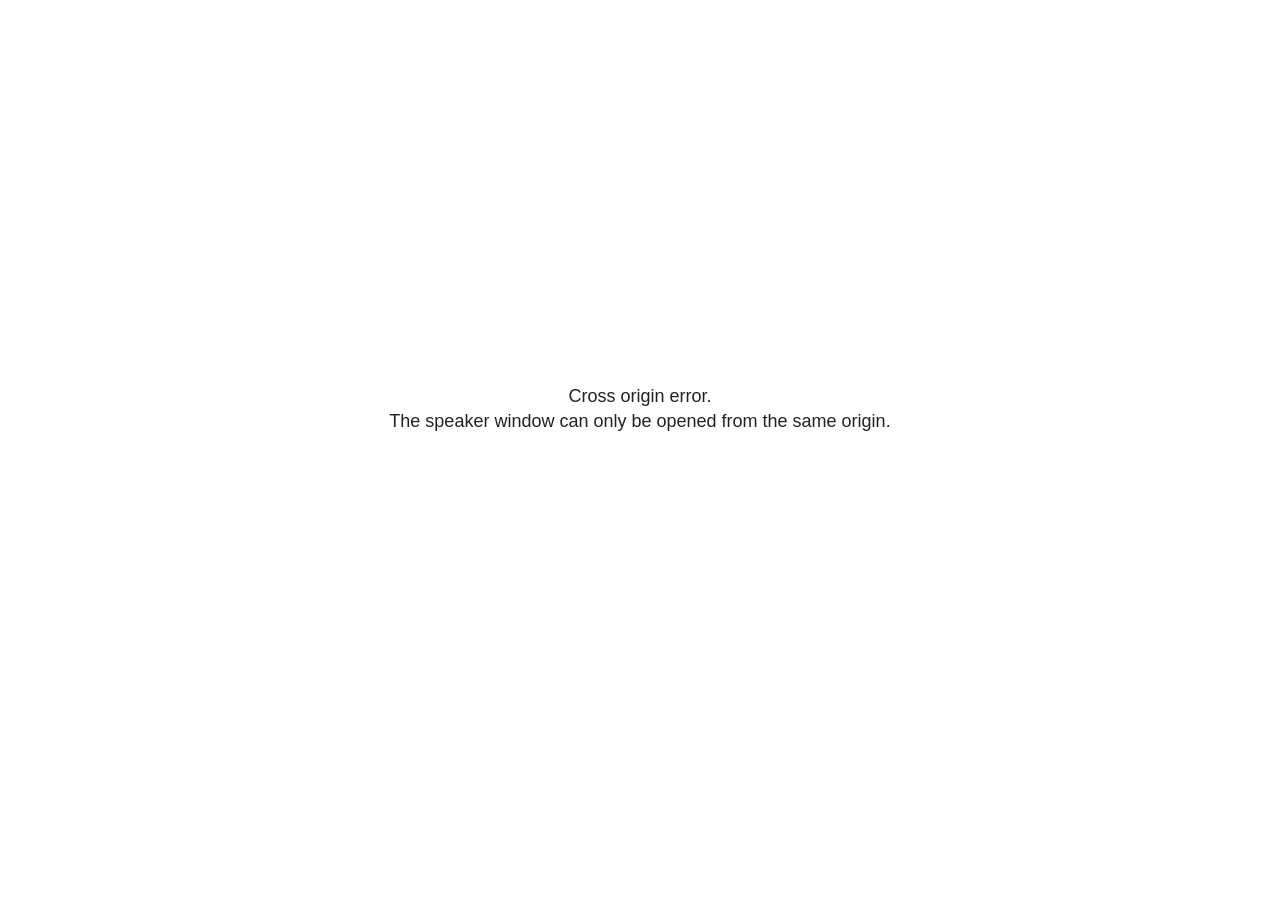
<file: site_libs/revealjs/plugin/notes/speaker-view.html>
<!--
	NOTE: You need to build the notes plugin after making changes to this file.
-->
<html lang="en">
	<head>
		<meta charset="utf-8">

		<title>reveal.js - Speaker View</title>

		<style>
			body {
				font-family: Helvetica;
				font-size: 18px;
			}

			#current-slide,
			#upcoming-slide,
			#speaker-controls {
				padding: 6px;
				box-sizing: border-box;
				-moz-box-sizing: border-box;
			}

			#current-slide iframe,
			#upcoming-slide iframe {
				width: 100%;
				height: 100%;
				border: 1px solid #ddd;
			}

			#current-slide .label,
			#upcoming-slide .label {
				position: absolute;
				top: 10px;
				left: 10px;
				z-index: 2;
			}

			#connection-status {
				position: absolute;
				top: 0;
				left: 0;
				width: 100%;
				height: 100%;
				z-index: 20;
				padding: 30% 20% 20% 20%;
				font-size: 18px;
				color: #222;
				background: #fff;
				text-align: center;
				box-sizing: border-box;
				line-height: 1.4;
			}

			.overlay-element {
				height: 34px;
				line-height: 34px;
				padding: 0 10px;
				text-shadow: none;
				background: rgba( 220, 220, 220, 0.8 );
				color: #222;
				font-size: 14px;
			}

			.overlay-element.interactive:hover {
				background: rgba( 220, 220, 220, 1 );
			}

			#current-slide {
				position: absolute;
				width: 60%;
				height: 100%;
				top: 0;
				left: 0;
				padding-right: 0;
			}

			#upcoming-slide {
				position: absolute;
				width: 40%;
				height: 40%;
				right: 0;
				top: 0;
			}

			/* Speaker controls */
			#speaker-controls {
				position: absolute;
				top: 40%;
				right: 0;
				width: 40%;
				height: 60%;
				overflow: auto;
				font-size: 18px;
			}

				.speaker-controls-time.hidden,
				.speaker-controls-notes.hidden {
					display: none;
				}

				.speaker-controls-time .label,
				.speaker-controls-pace .label,
				.speaker-controls-notes .label {
					text-transform: uppercase;
					font-weight: normal;
					font-size: 0.66em;
					color: #666;
					margin: 0;
				}

				.speaker-controls-time, .speaker-controls-pace {
					border-bottom: 1px solid rgba( 200, 200, 200, 0.5 );
					margin-bottom: 10px;
					padding: 10px 16px;
					padding-bottom: 20px;
					cursor: pointer;
				}

				.speaker-controls-time .reset-button {
					opacity: 0;
					float: right;
					color: #666;
					text-decoration: none;
				}
				.speaker-controls-time:hover .reset-button {
					opacity: 1;
				}

				.speaker-controls-time .timer,
				.speaker-controls-time .clock {
					width: 50%;
				}

				.speaker-controls-time .timer,
				.speaker-controls-time .clock,
				.speaker-controls-time .pacing .hours-value,
				.speaker-controls-time .pacing .minutes-value,
				.speaker-controls-time .pacing .seconds-value {
					font-size: 1.9em;
				}

				.speaker-controls-time .timer {
					float: left;
				}

				.speaker-controls-time .clock {
					float: right;
					text-align: right;
				}

				.speaker-controls-time span.mute {
					opacity: 0.3;
				}

				.speaker-controls-time .pacing-title {
					margin-top: 5px;
				}

				.speaker-controls-time .pacing.ahead {
					color: blue;
				}

				.speaker-controls-time .pacing.on-track {
					color: green;
				}

				.speaker-controls-time .pacing.behind {
					color: red;
				}

				.speaker-controls-notes {
					padding: 10px 16px;
				}

				.speaker-controls-notes .value {
					margin-top: 5px;
					line-height: 1.4;
					font-size: 1.2em;
				}

			/* Layout selector */
			#speaker-layout {
				position: absolute;
				top: 10px;
				right: 10px;
				color: #222;
				z-index: 10;
			}
				#speaker-layout select {
					position: absolute;
					width: 100%;
					height: 100%;
					top: 0;
					left: 0;
					border: 0;
					box-shadow: 0;
					cursor: pointer;
					opacity: 0;

					font-size: 1em;
					background-color: transparent;

					-moz-appearance: none;
					-webkit-appearance: none;
					-webkit-tap-highlight-color: rgba(0, 0, 0, 0);
				}

				#speaker-layout select:focus {
					outline: none;
					box-shadow: none;
				}

			.clear {
				clear: both;
			}

			/* Speaker layout: Wide */
			body[data-speaker-layout="wide"] #current-slide,
			body[data-speaker-layout="wide"] #upcoming-slide {
				width: 50%;
				height: 45%;
				padding: 6px;
			}

			body[data-speaker-layout="wide"] #current-slide {
				top: 0;
				left: 0;
			}

			body[data-speaker-layout="wide"] #upcoming-slide {
				top: 0;
				left: 50%;
			}

			body[data-speaker-layout="wide"] #speaker-controls {
				top: 45%;
				left: 0;
				width: 100%;
				height: 50%;
				font-size: 1.25em;
			}

			/* Speaker layout: Tall */
			body[data-speaker-layout="tall"] #current-slide,
			body[data-speaker-layout="tall"] #upcoming-slide {
				width: 45%;
				height: 50%;
				padding: 6px;
			}

			body[data-speaker-layout="tall"] #current-slide {
				top: 0;
				left: 0;
			}

			body[data-speaker-layout="tall"] #upcoming-slide {
				top: 50%;
				left: 0;
			}

			body[data-speaker-layout="tall"] #speaker-controls {
				padding-top: 40px;
				top: 0;
				left: 45%;
				width: 55%;
				height: 100%;
				font-size: 1.25em;
			}

			/* Speaker layout: Notes only */
			body[data-speaker-layout="notes-only"] #current-slide,
			body[data-speaker-layout="notes-only"] #upcoming-slide {
				display: none;
			}

			body[data-speaker-layout="notes-only"] #speaker-controls {
				padding-top: 40px;
				top: 0;
				left: 0;
				width: 100%;
				height: 100%;
				font-size: 1.25em;
			}

			@media screen and (max-width: 1080px) {
				body[data-speaker-layout="default"] #speaker-controls {
					font-size: 16px;
				}
			}

			@media screen and (max-width: 900px) {
				body[data-speaker-layout="default"] #speaker-controls {
					font-size: 14px;
				}
			}

			@media screen and (max-width: 800px) {
				body[data-speaker-layout="default"] #speaker-controls {
					font-size: 12px;
				}
			}

		</style>
	</head>

	<body>

		<div id="connection-status">Loading speaker view...</div>

		<div id="current-slide"></div>
		<div id="upcoming-slide"><span class="overlay-element label">Upcoming</span></div>
		<div id="speaker-controls">
			<div class="speaker-controls-time">
				<h4 class="label">Time <span class="reset-button">Click to Reset</span></h4>
				<div class="clock">
					<span class="clock-value">0:00 AM</span>
				</div>
				<div class="timer">
					<span class="hours-value">00</span><span class="minutes-value">:00</span><span class="seconds-value">:00</span>
				</div>
				<div class="clear"></div>

				<h4 class="label pacing-title" style="display: none">Pacing – Time to finish current slide</h4>
				<div class="pacing" style="display: none">
					<span class="hours-value">00</span><span class="minutes-value">:00</span><span class="seconds-value">:00</span>
				</div>
			</div>

			<div class="speaker-controls-notes hidden">
				<h4 class="label">Notes</h4>
				<div class="value"></div>
			</div>
		</div>
		<div id="speaker-layout" class="overlay-element interactive">
			<span class="speaker-layout-label"></span>
			<select class="speaker-layout-dropdown"></select>
		</div>

		<script>

			(function() {

				var notes,
					notesValue,
					currentState,
					currentSlide,
					upcomingSlide,
					layoutLabel,
					layoutDropdown,
					pendingCalls = {},
					lastRevealApiCallId = 0,
					connected = false

				var connectionStatus = document.querySelector( '#connection-status' );

				var SPEAKER_LAYOUTS = {
					'default': 'Default',
					'wide': 'Wide',
					'tall': 'Tall',
					'notes-only': 'Notes only'
				};

				setupLayout();

				let openerOrigin;

				try {
					openerOrigin = window.opener.location.origin;
				}
				catch ( error ) { console.warn( error ) }

				// In order to prevent XSS, the speaker view will only run if its
				// opener has the same origin as itself
				if( window.location.origin !== openerOrigin ) {
					connectionStatus.innerHTML = 'Cross origin error.<br>The speaker window can only be opened from the same origin.';
					return;
				}

				var connectionTimeout = setTimeout( function() {
					connectionStatus.innerHTML = 'Error connecting to main window.<br>Please try closing and reopening the speaker view.';
				}, 5000 );

				window.addEventListener( 'message', function( event ) {

					// Validate the origin of all messages to avoid parsing messages
					// that aren't meant for us. Ignore when running off file:// so
					// that the speaker view continues to work without a web server.
					if( window.location.origin !== event.origin && window.location.origin !== 'file://' ) {
						return
					}

					clearTimeout( connectionTimeout );
					connectionStatus.style.display = 'none';

					var data = JSON.parse( event.data );

					// The overview mode is only useful to the reveal.js instance
					// where navigation occurs so we don't sync it
					if( data.state ) delete data.state.overview;

					// Messages sent by the notes plugin inside of the main window
					if( data && data.namespace === 'reveal-notes' ) {
						if( data.type === 'connect' ) {
							handleConnectMessage( data );
						}
						else if( data.type === 'state' ) {
							handleStateMessage( data );
						}
						else if( data.type === 'return' ) {
							pendingCalls[data.callId](data.result);
							delete pendingCalls[data.callId];
						}
					}
					// Messages sent by the reveal.js inside of the current slide preview
					else if( data && data.namespace === 'reveal' ) {
						if( /ready/.test( data.eventName ) ) {
							// Send a message back to notify that the handshake is complete
							window.opener.postMessage( JSON.stringify({ namespace: 'reveal-notes', type: 'connected'} ), '*' );
						}
						else if( /slidechanged|fragmentshown|fragmenthidden|paused|resumed/.test( data.eventName ) && currentState !== JSON.stringify( data.state ) ) {

							dispatchStateToMainWindow( data.state );

						}
					}

				} );

				/**
				 * Updates the presentation in the main window to match the state
				 * of the presentation in the notes window.
				 */
				const dispatchStateToMainWindow = debounce(( state ) => {
					window.opener.postMessage( JSON.stringify({ method: 'setState', args: [ state ]} ), '*' );
				}, 500);

				/**
				 * Asynchronously calls the Reveal.js API of the main frame.
				 */
				function callRevealApi( methodName, methodArguments, callback ) {

					var callId = ++lastRevealApiCallId;
					pendingCalls[callId] = callback;
					window.opener.postMessage( JSON.stringify( {
						namespace: 'reveal-notes',
						type: 'call',
						callId: callId,
						methodName: methodName,
						arguments: methodArguments
					} ), '*' );

				}

				/**
				 * Called when the main window is trying to establish a
				 * connection.
				 */
				function handleConnectMessage( data ) {

					if( connected === false ) {
						connected = true;

						setupIframes( data );
						setupKeyboard();
						setupNotes();
						setupTimer();
						setupHeartbeat();
					}

				}

				/**
				 * Called when the main window sends an updated state.
				 */
				function handleStateMessage( data ) {

					// Store the most recently set state to avoid circular loops
					// applying the same state
					currentState = JSON.stringify( data.state );

					// No need for updating the notes in case of fragment changes
					if ( data.notes ) {
						notes.classList.remove( 'hidden' );
						notesValue.style.whiteSpace = data.whitespace;
						if( data.markdown ) {
							notesValue.innerHTML = marked( data.notes );
						}
						else {
							notesValue.innerHTML = data.notes;
						}
					}
					else {
						notes.classList.add( 'hidden' );
					}

					// Update the note slides
					currentSlide.contentWindow.postMessage( JSON.stringify({ method: 'setState', args: [ data.state ] }), '*' );
					upcomingSlide.contentWindow.postMessage( JSON.stringify({ method: 'setState', args: [ data.state ] }), '*' );
					upcomingSlide.contentWindow.postMessage( JSON.stringify({ method: 'next' }), '*' );

				}

				// Limit to max one state update per X ms
				handleStateMessage = debounce( handleStateMessage, 200 );

				/**
				 * Forward keyboard events to the current slide window.
				 * This enables keyboard events to work even if focus
				 * isn't set on the current slide iframe.
				 *
				 * Block F5 default handling, it reloads and disconnects
				 * the speaker notes window.
				 */
				function setupKeyboard() {

					document.addEventListener( 'keydown', function( event ) {
						if( event.keyCode === 116 || ( event.metaKey && event.keyCode === 82 ) ) {
							event.preventDefault();
							return false;
						}
						currentSlide.contentWindow.postMessage( JSON.stringify({ method: 'triggerKey', args: [ event.keyCode ] }), '*' );
					} );

				}

				/**
				 * Creates the preview iframes.
				 */
				function setupIframes( data ) {

					var params = [
						'receiver',
						'progress=false',
						'history=false',
						'transition=none',
						'autoSlide=0',
						'backgroundTransition=none'
					].join( '&' );

					var urlSeparator = /\?/.test(data.url) ? '&' : '?';
					var hash = '#/' + data.state.indexh + '/' + data.state.indexv;
					var currentURL = data.url + urlSeparator + params + '&scrollActivationWidth=false&postMessageEvents=true' + hash;
					var upcomingURL = data.url + urlSeparator + params + '&scrollActivationWidth=false&controls=false' + hash;

					currentSlide = document.createElement( 'iframe' );
					currentSlide.setAttribute( 'width', 1280 );
					currentSlide.setAttribute( 'height', 1024 );
					currentSlide.setAttribute( 'src', currentURL );
					document.querySelector( '#current-slide' ).appendChild( currentSlide );

					upcomingSlide = document.createElement( 'iframe' );
					upcomingSlide.setAttribute( 'width', 640 );
					upcomingSlide.setAttribute( 'height', 512 );
					upcomingSlide.setAttribute( 'src', upcomingURL );
					document.querySelector( '#upcoming-slide' ).appendChild( upcomingSlide );

				}

				/**
				 * Setup the notes UI.
				 */
				function setupNotes() {

					notes = document.querySelector( '.speaker-controls-notes' );
					notesValue = document.querySelector( '.speaker-controls-notes .value' );

				}

				/**
				 * We send out a heartbeat at all times to ensure we can
				 * reconnect with the main presentation window after reloads.
				 */
				function setupHeartbeat() {

					setInterval( () => {
						window.opener.postMessage( JSON.stringify({ namespace: 'reveal-notes', type: 'heartbeat'} ), '*' );
					}, 1000 );

				}

				function getTimings( callback ) {

					callRevealApi( 'getSlidesAttributes', [], function ( slideAttributes ) {
						callRevealApi( 'getConfig', [], function ( config ) {
							var totalTime = config.totalTime;
							var minTimePerSlide = config.minimumTimePerSlide || 0;
							var defaultTiming = config.defaultTiming;
							if ((defaultTiming == null) && (totalTime == null)) {
								callback(null);
								return;
							}
							// Setting totalTime overrides defaultTiming
							if (totalTime) {
								defaultTiming = 0;
							}
							var timings = [];
							for ( var i in slideAttributes ) {
								var slide = slideAttributes[ i ];
								var timing = defaultTiming;
								if( slide.hasOwnProperty( 'data-timing' )) {
									var t = slide[ 'data-timing' ];
									timing = parseInt(t);
									if( isNaN(timing) ) {
										console.warn("Could not parse timing '" + t + "' of slide " + i + "; using default of " + defaultTiming);
										timing = defaultTiming;
									}
								}
								timings.push(timing);
							}
							if ( totalTime ) {
								// After we've allocated time to individual slides, we summarize it and
								// subtract it from the total time
								var remainingTime = totalTime - timings.reduce( function(a, b) { return a + b; }, 0 );
								// The remaining time is divided by the number of slides that have 0 seconds
								// allocated at the moment, giving the average time-per-slide on the remaining slides
								var remainingSlides = (timings.filter( function(x) { return x == 0 }) ).length
								var timePerSlide = Math.round( remainingTime / remainingSlides, 0 )
								// And now we replace every zero-value timing with that average
								timings = timings.map( function(x) { return (x==0 ? timePerSlide : x) } );
							}
							var slidesUnderMinimum = timings.filter( function(x) { return (x < minTimePerSlide) } ).length
							if ( slidesUnderMinimum ) {
								message = "The pacing time for " + slidesUnderMinimum + " slide(s) is under the configured minimum of " + minTimePerSlide + " seconds. Check the data-timing attribute on individual slides, or consider increasing the totalTime or minimumTimePerSlide configuration options (or removing some slides).";
								alert(message);
							}
							callback( timings );
						} );
					} );

				}

				/**
				 * Return the number of seconds allocated for presenting
				 * all slides up to and including this one.
				 */
				function getTimeAllocated( timings, callback ) {

					callRevealApi( 'getSlidePastCount', [], function ( currentSlide ) {
						var allocated = 0;
						for (var i in timings.slice(0, currentSlide + 1)) {
							allocated += timings[i];
						}
						callback( allocated );
					} );

				}

				/**
				 * Create the timer and clock and start updating them
				 * at an interval.
				 */
				function setupTimer() {

					var start = new Date(),
					timeEl = document.querySelector( '.speaker-controls-time' ),
					clockEl = timeEl.querySelector( '.clock-value' ),
					hoursEl = timeEl.querySelector( '.hours-value' ),
					minutesEl = timeEl.querySelector( '.minutes-value' ),
					secondsEl = timeEl.querySelector( '.seconds-value' ),
					pacingTitleEl = timeEl.querySelector( '.pacing-title' ),
					pacingEl = timeEl.querySelector( '.pacing' ),
					pacingHoursEl = pacingEl.querySelector( '.hours-value' ),
					pacingMinutesEl = pacingEl.querySelector( '.minutes-value' ),
					pacingSecondsEl = pacingEl.querySelector( '.seconds-value' );

					var timings = null;
					getTimings( function ( _timings ) {

						timings = _timings;
						if (_timings !== null) {
							pacingTitleEl.style.removeProperty('display');
							pacingEl.style.removeProperty('display');
						}

						// Update once directly
						_updateTimer();

						// Then update every second
						setInterval( _updateTimer, 1000 );

					} );


					function _resetTimer() {

						if (timings == null) {
							start = new Date();
							_updateTimer();
						}
						else {
							// Reset timer to beginning of current slide
							getTimeAllocated( timings, function ( slideEndTimingSeconds ) {
								var slideEndTiming = slideEndTimingSeconds * 1000;
								callRevealApi( 'getSlidePastCount', [], function ( currentSlide ) {
									var currentSlideTiming = timings[currentSlide] * 1000;
									var previousSlidesTiming = slideEndTiming - currentSlideTiming;
									var now = new Date();
									start = new Date(now.getTime() - previousSlidesTiming);
									_updateTimer();
								} );
							} );
						}

					}

					timeEl.addEventListener( 'click', function() {
						_resetTimer();
						return false;
					} );

					function _displayTime( hrEl, minEl, secEl, time) {

						var sign = Math.sign(time) == -1 ? "-" : "";
						time = Math.abs(Math.round(time / 1000));
						var seconds = time % 60;
						var minutes = Math.floor( time / 60 ) % 60 ;
						var hours = Math.floor( time / ( 60 * 60 )) ;
						hrEl.innerHTML = sign + zeroPadInteger( hours );
						if (hours == 0) {
							hrEl.classList.add( 'mute' );
						}
						else {
							hrEl.classList.remove( 'mute' );
						}
						minEl.innerHTML = ':' + zeroPadInteger( minutes );
						if (hours == 0 && minutes == 0) {
							minEl.classList.add( 'mute' );
						}
						else {
							minEl.classList.remove( 'mute' );
						}
						secEl.innerHTML = ':' + zeroPadInteger( seconds );
					}

					function _updateTimer() {

						var diff, hours, minutes, seconds,
						now = new Date();

						diff = now.getTime() - start.getTime();

						clockEl.innerHTML = now.toLocaleTimeString( 'en-US', { hour12: true, hour: '2-digit', minute:'2-digit' } );
						_displayTime( hoursEl, minutesEl, secondsEl, diff );
						if (timings !== null) {
							_updatePacing(diff);
						}

					}

					function _updatePacing(diff) {

						getTimeAllocated( timings, function ( slideEndTimingSeconds ) {
							var slideEndTiming = slideEndTimingSeconds * 1000;

							callRevealApi( 'getSlidePastCount', [], function ( currentSlide ) {
								var currentSlideTiming = timings[currentSlide] * 1000;
								var timeLeftCurrentSlide = slideEndTiming - diff;
								if (timeLeftCurrentSlide < 0) {
									pacingEl.className = 'pacing behind';
								}
								else if (timeLeftCurrentSlide < currentSlideTiming) {
									pacingEl.className = 'pacing on-track';
								}
								else {
									pacingEl.className = 'pacing ahead';
								}
								_displayTime( pacingHoursEl, pacingMinutesEl, pacingSecondsEl, timeLeftCurrentSlide );
							} );
						} );
					}

				}

				/**
				 * Sets up the speaker view layout and layout selector.
				 */
				function setupLayout() {

					layoutDropdown = document.querySelector( '.speaker-layout-dropdown' );
					layoutLabel = document.querySelector( '.speaker-layout-label' );

					// Render the list of available layouts
					for( var id in SPEAKER_LAYOUTS ) {
						var option = document.createElement( 'option' );
						option.setAttribute( 'value', id );
						option.textContent = SPEAKER_LAYOUTS[ id ];
						layoutDropdown.appendChild( option );
					}

					// Monitor the dropdown for changes
					layoutDropdown.addEventListener( 'change', function( event ) {

						setLayout( layoutDropdown.value );

					}, false );

					// Restore any currently persisted layout
					setLayout( getLayout() );

				}

				/**
				 * Sets a new speaker view layout. The layout is persisted
				 * in local storage.
				 */
				function setLayout( value ) {

					var title = SPEAKER_LAYOUTS[ value ];

					layoutLabel.innerHTML = 'Layout' + ( title ? ( ': ' + title ) : '' );
					layoutDropdown.value = value;

					document.body.setAttribute( 'data-speaker-layout', value );

					// Persist locally
					if( supportsLocalStorage() ) {
						window.localStorage.setItem( 'reveal-speaker-layout', value );
					}

				}

				/**
				 * Returns the ID of the most recently set speaker layout
				 * or our default layout if none has been set.
				 */
				function getLayout() {

					if( supportsLocalStorage() ) {
						var layout = window.localStorage.getItem( 'reveal-speaker-layout' );
						if( layout ) {
							return layout;
						}
					}

					// Default to the first record in the layouts hash
					for( var id in SPEAKER_LAYOUTS ) {
						return id;
					}

				}

				function supportsLocalStorage() {

					try {
						localStorage.setItem('test', 'test');
						localStorage.removeItem('test');
						return true;
					}
					catch( e ) {
						return false;
					}

				}

				function zeroPadInteger( num ) {

					var str = '00' + parseInt( num );
					return str.substring( str.length - 2 );

				}

				/**
				 * Limits the frequency at which a function can be called.
				 */
				function debounce( fn, ms ) {

					var lastTime = 0,
						timeout;

					return function() {

						var args = arguments;
						var context = this;

						clearTimeout( timeout );

						var timeSinceLastCall = Date.now() - lastTime;
						if( timeSinceLastCall > ms ) {
							fn.apply( context, args );
							lastTime = Date.now();
						}
						else {
							timeout = setTimeout( function() {
								fn.apply( context, args );
								lastTime = Date.now();
							}, ms - timeSinceLastCall );
						}

					}

				}

			})();

		</script>
	</body>
</html>
</file>
<file: site_libs/quarto-html/tippy.css>
.tippy-box[data-animation=fade][data-state=hidden]{opacity:0}[data-tippy-root]{max-width:calc(100vw - 10px)}.tippy-box{position:relative;background-color:#333;color:#fff;border-radius:4px;font-size:14px;line-height:1.4;white-space:normal;outline:0;transition-property:transform,visibility,opacity}.tippy-box[data-placement^=top]>.tippy-arrow{bottom:0}.tippy-box[data-placement^=top]>.tippy-arrow:before{bottom:-7px;left:0;border-width:8px 8px 0;border-top-color:initial;transform-origin:center top}.tippy-box[data-placement^=bottom]>.tippy-arrow{top:0}.tippy-box[data-placement^=bottom]>.tippy-arrow:before{top:-7px;left:0;border-width:0 8px 8px;border-bottom-color:initial;transform-origin:center bottom}.tippy-box[data-placement^=left]>.tippy-arrow{right:0}.tippy-box[data-placement^=left]>.tippy-arrow:before{border-width:8px 0 8px 8px;border-left-color:initial;right:-7px;transform-origin:center left}.tippy-box[data-placement^=right]>.tippy-arrow{left:0}.tippy-box[data-placement^=right]>.tippy-arrow:before{left:-7px;border-width:8px 8px 8px 0;border-right-color:initial;transform-origin:center right}.tippy-box[data-inertia][data-state=visible]{transition-timing-function:cubic-bezier(.54,1.5,.38,1.11)}.tippy-arrow{width:16px;height:16px;color:#333}.tippy-arrow:before{content:"";position:absolute;border-color:transparent;border-style:solid}.tippy-content{position:relative;padding:5px 9px;z-index:1}
</file>
<file: site_libs/quarto-html/quarto-syntax-highlighting-7b89279ff1a6dce999919e0e67d4d9ec.css>
/* quarto syntax highlight colors */
:root {
  --quarto-hl-ot-color: #003B4F;
  --quarto-hl-at-color: #657422;
  --quarto-hl-ss-color: #20794D;
  --quarto-hl-an-color: #5E5E5E;
  --quarto-hl-fu-color: #4758AB;
  --quarto-hl-st-color: #20794D;
  --quarto-hl-cf-color: #003B4F;
  --quarto-hl-op-color: #5E5E5E;
  --quarto-hl-er-color: #AD0000;
  --quarto-hl-bn-color: #AD0000;
  --quarto-hl-al-color: #AD0000;
  --quarto-hl-va-color: #111111;
  --quarto-hl-bu-color: inherit;
  --quarto-hl-ex-color: inherit;
  --quarto-hl-pp-color: #AD0000;
  --quarto-hl-in-color: #5E5E5E;
  --quarto-hl-vs-color: #20794D;
  --quarto-hl-wa-color: #5E5E5E;
  --quarto-hl-do-color: #5E5E5E;
  --quarto-hl-im-color: #00769E;
  --quarto-hl-ch-color: #20794D;
  --quarto-hl-dt-color: #AD0000;
  --quarto-hl-fl-color: #AD0000;
  --quarto-hl-co-color: #5E5E5E;
  --quarto-hl-cv-color: #5E5E5E;
  --quarto-hl-cn-color: #8f5902;
  --quarto-hl-sc-color: #5E5E5E;
  --quarto-hl-dv-color: #AD0000;
  --quarto-hl-kw-color: #003B4F;
}

/* other quarto variables */
:root {
  --quarto-font-monospace: SFMono-Regular, Menlo, Monaco, Consolas, "Liberation Mono", "Courier New", monospace;
}

/* syntax highlight based on Pandoc's rules */
pre > code.sourceCode > span {
  color: #003B4F;
}

code.sourceCode > span {
  color: #003B4F;
}

div.sourceCode,
div.sourceCode pre.sourceCode {
  color: #003B4F;
}

/* Normal */
code span {
  color: #003B4F;
}

/* Alert */
code span.al {
  color: #AD0000;
  font-style: inherit;
}

/* Annotation */
code span.an {
  color: #5E5E5E;
  font-style: inherit;
}

/* Attribute */
code span.at {
  color: #657422;
  font-style: inherit;
}

/* BaseN */
code span.bn {
  color: #AD0000;
  font-style: inherit;
}

/* BuiltIn */
code span.bu {
  font-style: inherit;
}

/* ControlFlow */
code span.cf {
  color: #003B4F;
  font-weight: bold;
  font-style: inherit;
}

/* Char */
code span.ch {
  color: #20794D;
  font-style: inherit;
}

/* Constant */
code span.cn {
  color: #8f5902;
  font-style: inherit;
}

/* Comment */
code span.co {
  color: #5E5E5E;
  font-style: inherit;
}

/* CommentVar */
code span.cv {
  color: #5E5E5E;
  font-style: italic;
}

/* Documentation */
code span.do {
  color: #5E5E5E;
  font-style: italic;
}

/* DataType */
code span.dt {
  color: #AD0000;
  font-style: inherit;
}

/* DecVal */
code span.dv {
  color: #AD0000;
  font-style: inherit;
}

/* Error */
code span.er {
  color: #AD0000;
  font-style: inherit;
}

/* Extension */
code span.ex {
  font-style: inherit;
}

/* Float */
code span.fl {
  color: #AD0000;
  font-style: inherit;
}

/* Function */
code span.fu {
  color: #4758AB;
  font-style: inherit;
}

/* Import */
code span.im {
  color: #00769E;
  font-style: inherit;
}

/* Information */
code span.in {
  color: #5E5E5E;
  font-style: inherit;
}

/* Keyword */
code span.kw {
  color: #003B4F;
  font-weight: bold;
  font-style: inherit;
}

/* Operator */
code span.op {
  color: #5E5E5E;
  font-style: inherit;
}

/* Other */
code span.ot {
  color: #003B4F;
  font-style: inherit;
}

/* Preprocessor */
code span.pp {
  color: #AD0000;
  font-style: inherit;
}

/* SpecialChar */
code span.sc {
  color: #5E5E5E;
  font-style: inherit;
}

/* SpecialString */
code span.ss {
  color: #20794D;
  font-style: inherit;
}

/* String */
code span.st {
  color: #20794D;
  font-style: inherit;
}

/* Variable */
code span.va {
  color: #111111;
  font-style: inherit;
}

/* VerbatimString */
code span.vs {
  color: #20794D;
  font-style: inherit;
}

/* Warning */
code span.wa {
  color: #5E5E5E;
  font-style: italic;
}

.prevent-inlining {
  content: "</";
}

/*# sourceMappingURL=3944bc705cfaf4c80e56f77c5205168a.css.map */
</file>
<file: styles.css>
body {
  background-color: #f8f9fa;
}

h1, h2, h3 {
  color: #6c8ef5;;
}

.navbar {
  background-color: #6c8ef5 !important;
}

.navbar a {
  color: white !important;
}

a {
  color: #6c8ef5;;
}
</file>
